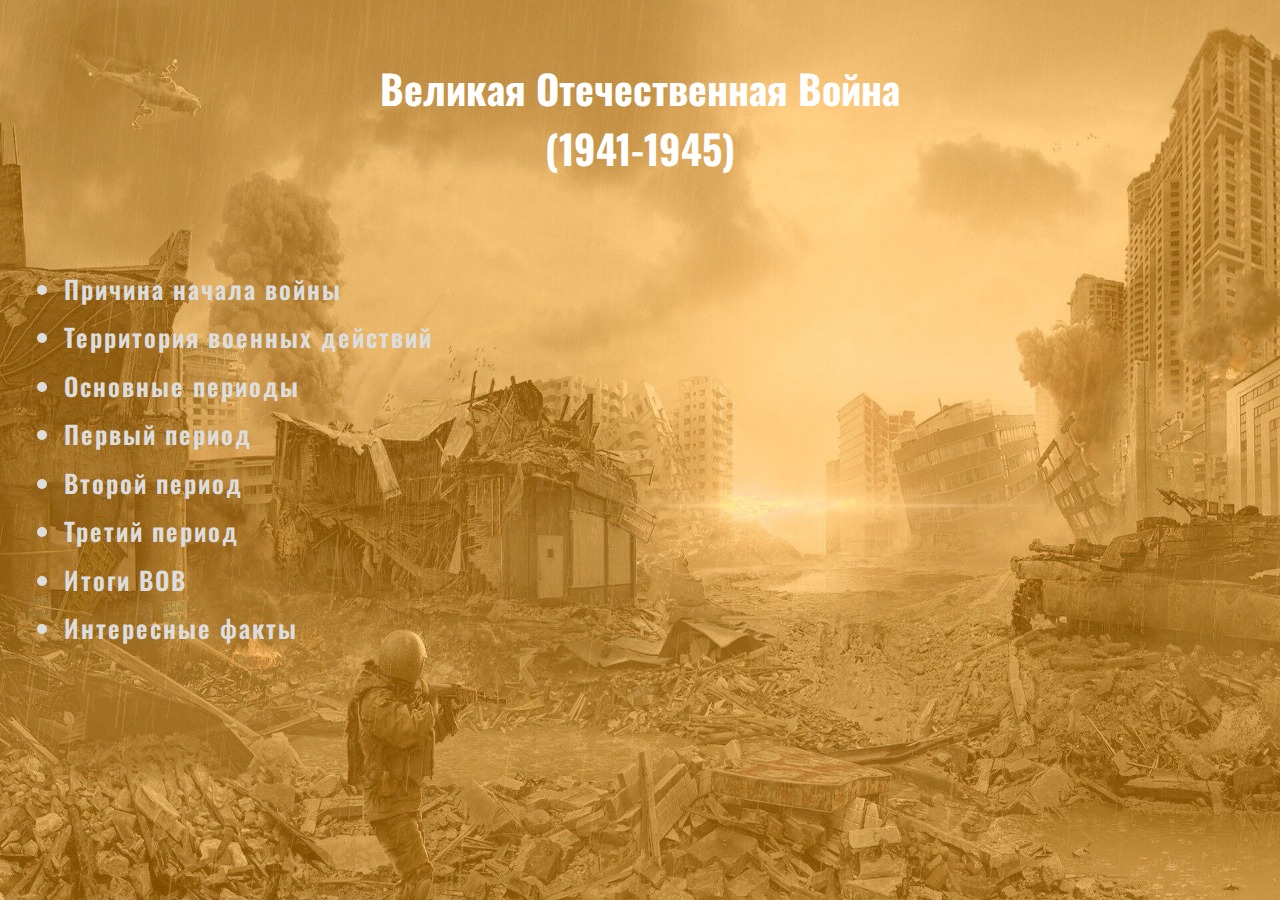
<file: WOW/html/index.html>
<!DOCTYPE html>
<html lang="ru">
<head>
    <meta charset="UTF-8">
    <meta name="viewport" content="width=device-width, initial-scale=1.0">
    <link href="https://fonts.googleapis.com/css2?family=Oswald:wght@300;400;500;700&display=swap" rel="stylesheet">
    <link rel="stylesheet" href="../css/style.css">
    <title>Document</title>
</head>
<body>
    <div class="container">
        <div class="head">
            <h1 class="headline">Великая Отечественная Война</h1>
            <h2 class="headline">(1941-1945)</h2>
        </div>
        <div class="nav">
            <ul>
               <a href="reasons.html">
                   <li>Причина начала войны</li>
               </a>
               <a href="territory.html">
                   <li>Территория военных действий</li>
               </a>
               <a href="periods.html">
                   <li>Основные периоды</li>
               </a>
               <a href="first.html">
                   <li>Первый период</li>
               </a>
               <a href="second.html">
                   <li>Второй период</li>
               </a>
               <a href="third.html">
                   <li>Третий период</li>
               </a>
               <a href="result.html">
                   <li>Итоги ВОВ</li>
               </a>
               <a href="facts.html">
                <li>Интересные факты</li>
                </a>
            </ul>
        </div>
    </div>
</body>
</html>
</file>
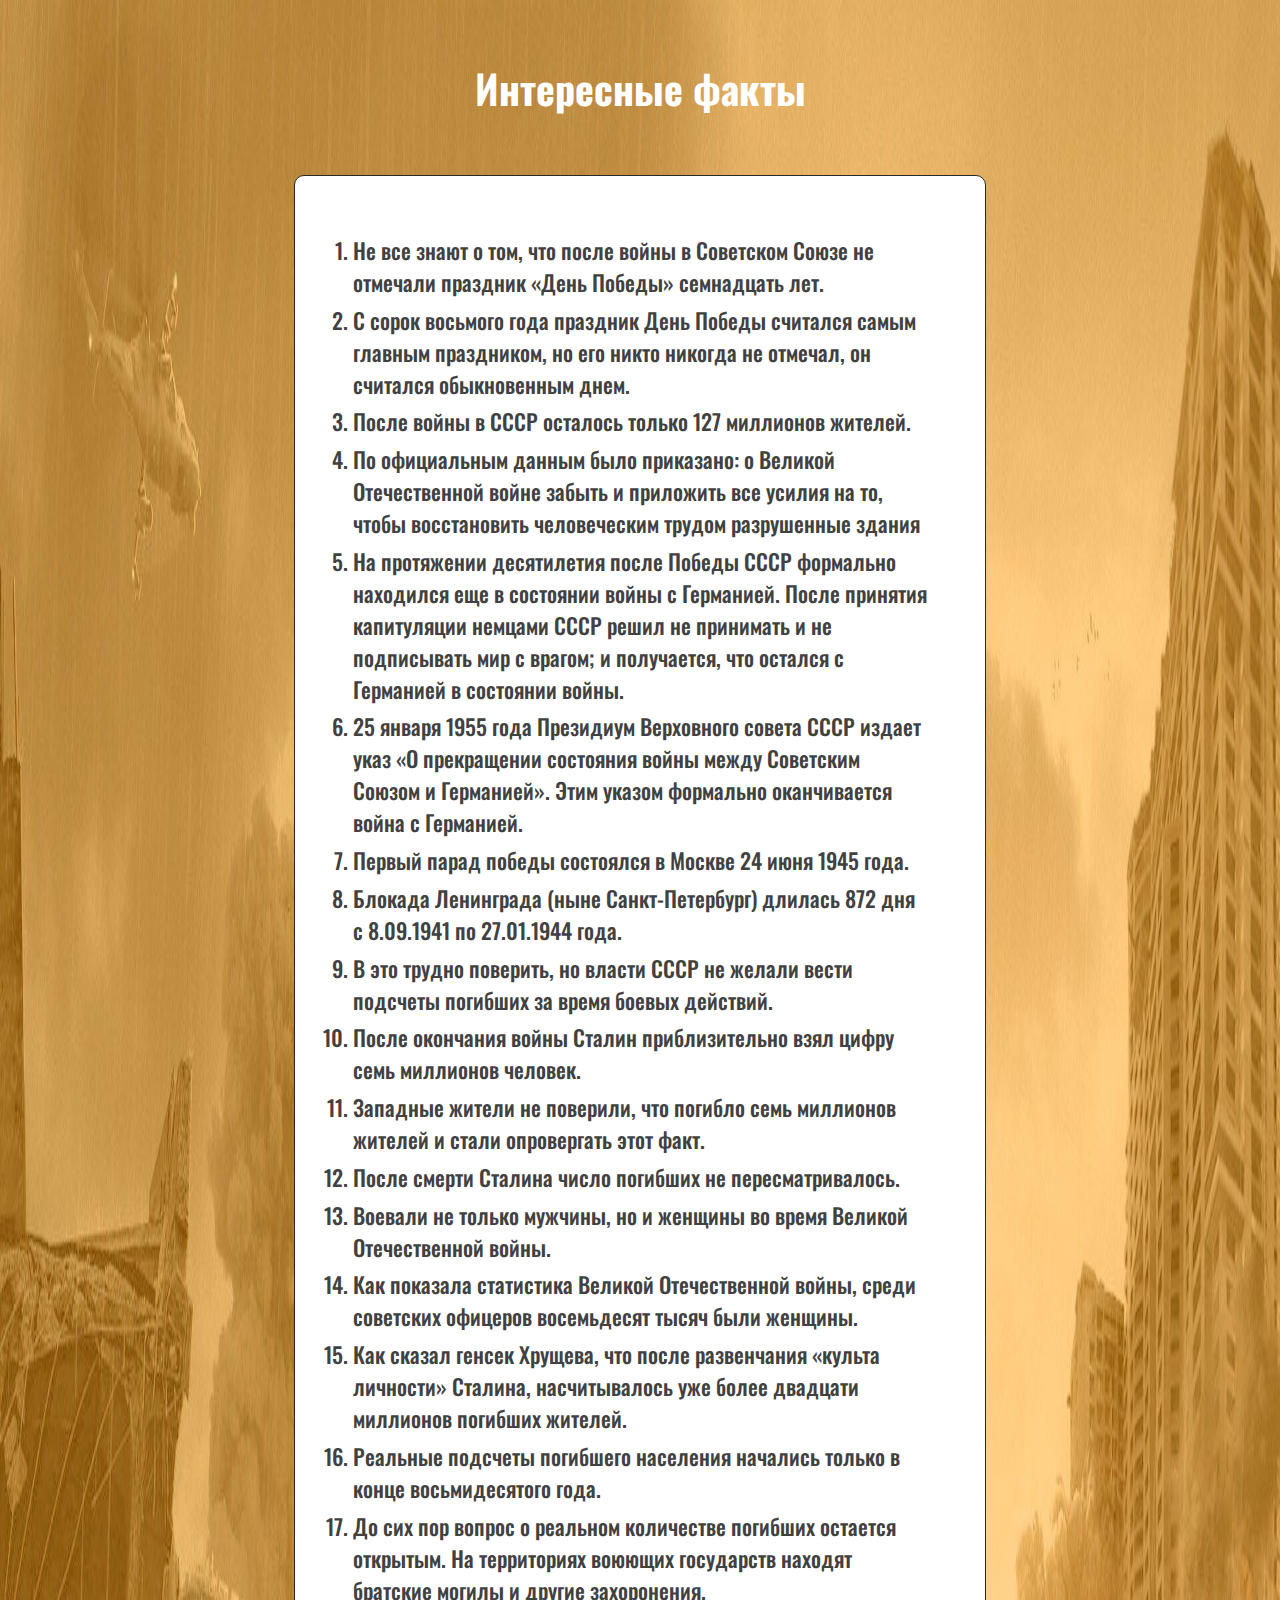
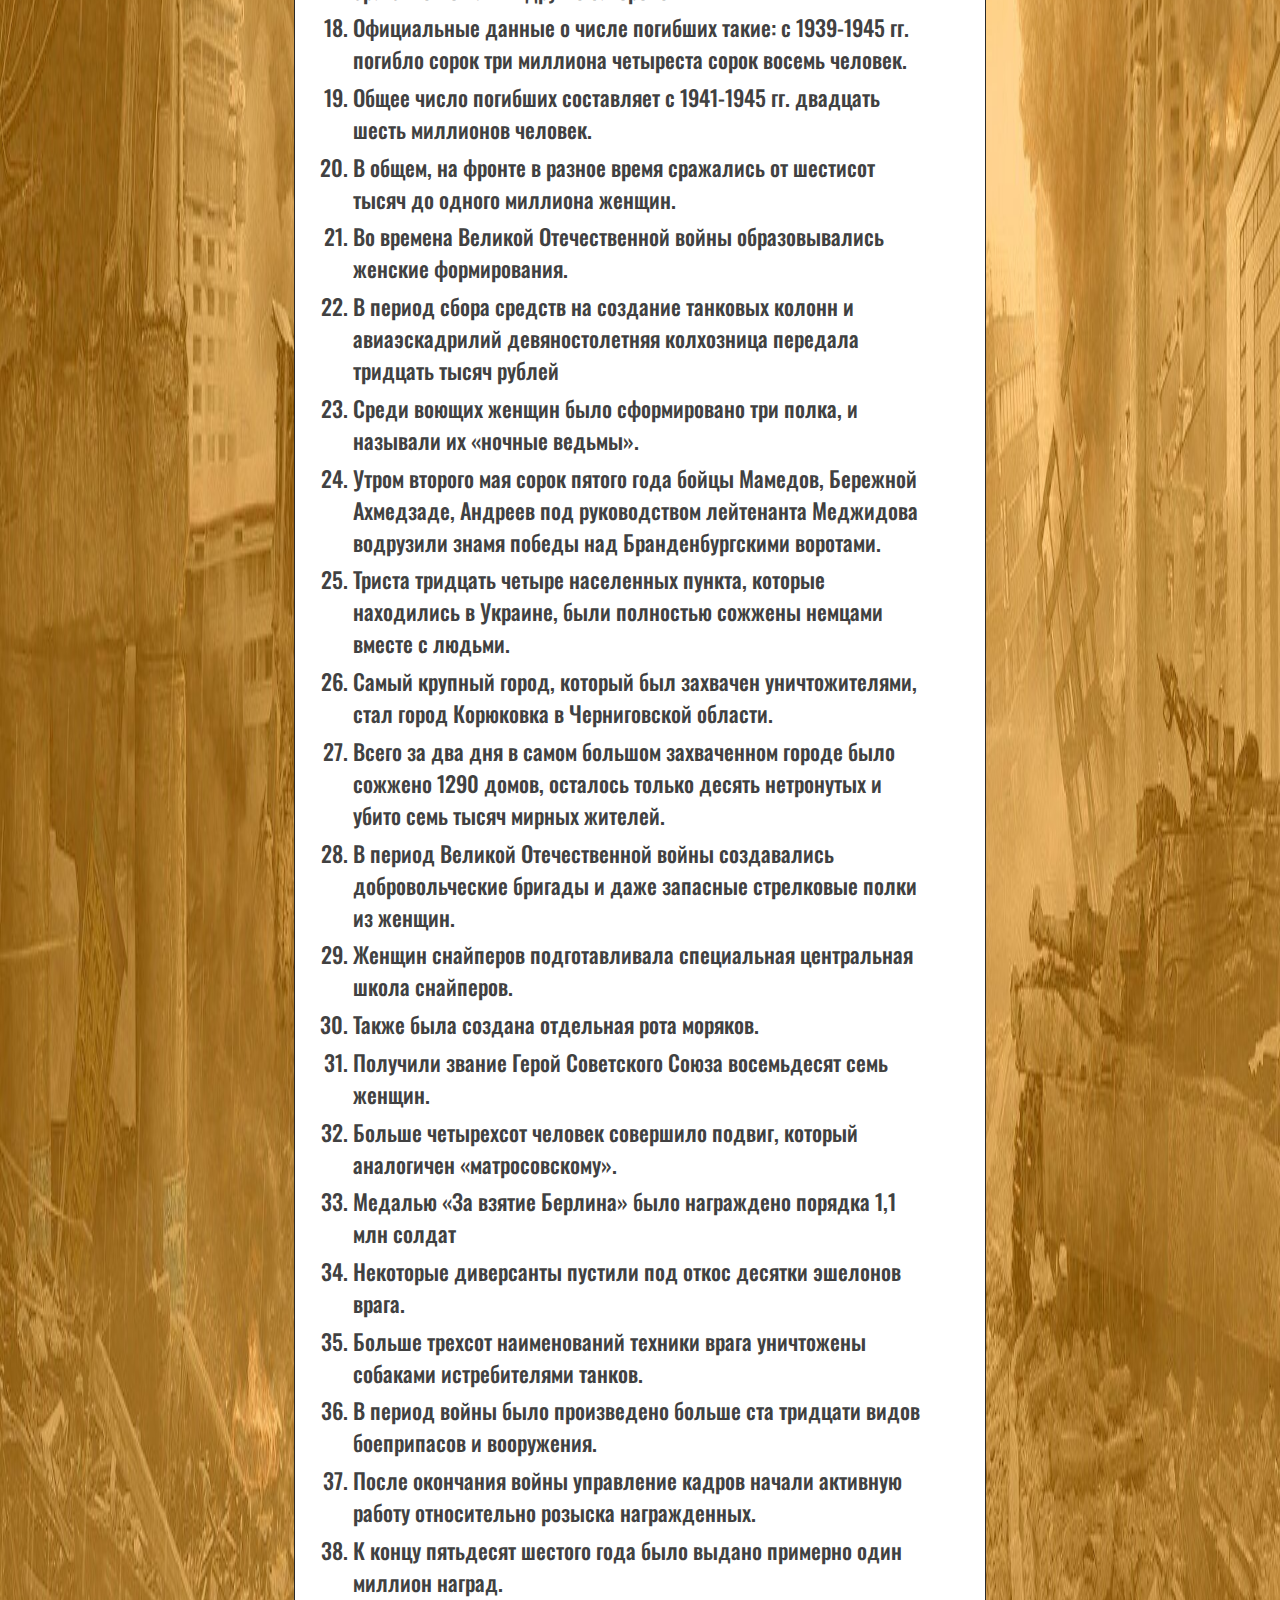
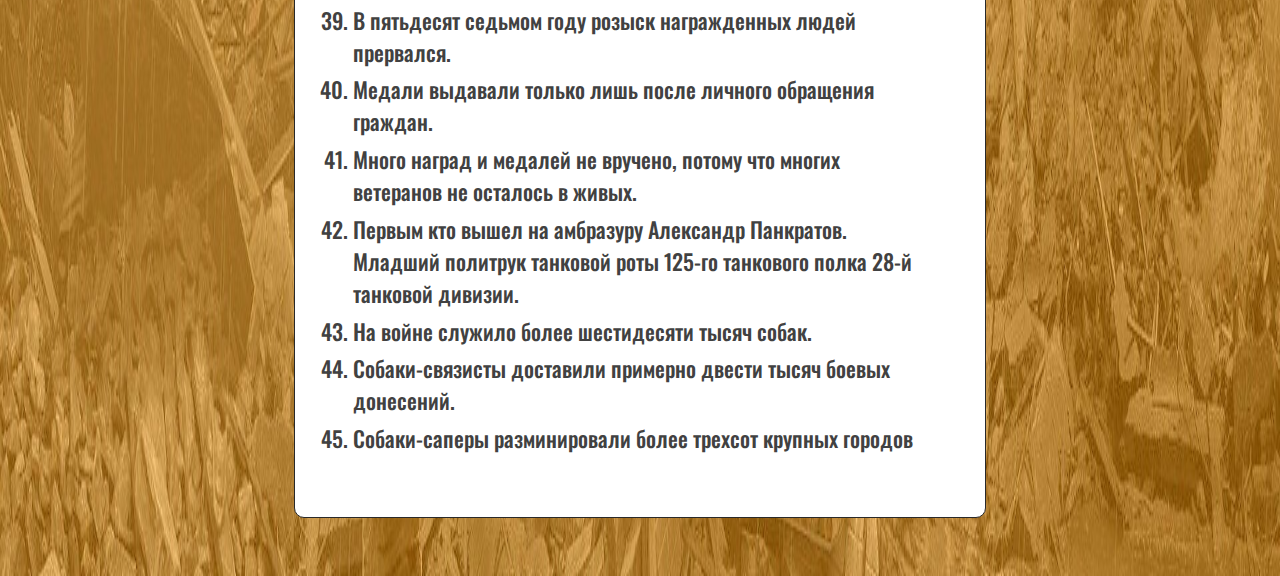
<file: WOW/html/facts.html>
<!DOCTYPE html>
<html lang="en">
<head>
    <meta charset="UTF-8">
    <meta http-equiv="X-UA-Compatible" content="IE=edge">
    <meta name="viewport" content="width=device-width, initial-scale=1.0">
    <link href="https://fonts.googleapis.com/css2?family=Oswald:wght@300;400;500;700&display=swap" rel="stylesheet">
    <link rel="stylesheet" href="../css/first.css">
    <title>Document</title>
</head>
<body>
    <div class="container">
        <h1>Интересные факты</h1>
        <div class="text">
            <ol>
                <li><p>	Не все знают о том, что после войны в Советском Союзе не отмечали праздник «День Победы» семнадцать лет.</p></li>
                <li><p>	С сорок восьмого года праздник День Победы считался самым главным праздником, но его никто никогда не отмечал, он считался обыкновенным днем.</p></li>
                <li><p>После войны в СССР осталось только 127 миллионов жителей.</p></li>
                <li><p>По официальным данным было приказано: о Великой Отечественной войне забыть и приложить все усилия на то, чтобы восстановить человеческим трудом разрушенные здания</p></li>
                <li><p>На протяжении десятилетия после Победы СССР формально находился еще в состоянии войны с Германией. После принятия капитуляции немцами СССР решил не принимать и не подписывать мир с врагом; и получается, что остался с Германией в состоянии войны.</p></li>
                <li><p>25 января 1955 года Президиум Верховного совета СССР издает указ «О прекращении состояния войны между Советским Союзом и Германией». Этим указом формально оканчивается война с Германией.</p></li>
                <li><p>Первый парад победы состоялся в Москве 24 июня 1945 года.</p></li>
                <li><p>Блокада Ленинграда (ныне Санкт-Петербург) длилась 872 дня с 8.09.1941 по 27.01.1944 года.</p></li>
                <li><p>В это трудно поверить, но власти СССР не желали вести подсчеты погибших за время боевых действий.</p></li>
                <li><p>После окончания войны Сталин приблизительно взял цифру семь миллионов человек.</p></li>
                <li><p>Западные жители не поверили, что погибло семь миллионов жителей и стали опровергать этот факт.</p></li>
                <li><p>После смерти Сталина число погибших не пересматривалось.</p></li>
                <li><p>Воевали не только мужчины, но и женщины во время Великой Отечественной войны.</p></li>
                <li><p>Как показала статистика Великой Отечественной войны, среди советских офицеров восемьдесят тысяч были женщины.</p></li>
                <li><p>Как сказал генсек Хрущева, что после развенчания «культа личности» Сталина, насчитывалось уже более двадцати миллионов погибших жителей.</p></li>
                <li><p>Реальные подсчеты погибшего населения начались только в конце восьмидесятого года.</p></li>
                <li><p>До сих пор вопрос о реальном количестве погибших остается открытым. На территориях воюющих государств находят братские могилы и другие захоронения.</p></li>
                <li><p>Официальные данные о числе погибших такие: с 1939-1945 гг. погибло сорок три миллиона четыреста сорок восемь человек.</p></li>
                <li><p>Общее число погибших составляет с 1941-1945 гг. двадцать шесть миллионов человек. </p></li>
                <li><p>В общем, на фронте в разное время сражались от шестисот тысяч до одного миллиона женщин.</p></li>
                <li><p>Во времена Великой Отечественной войны образовывались женские формирования.</p></li>
                <li><p>В период сбора средств на создание танковых колонн и авиаэскадрилий девяностолетняя колхозница передала тридцать тысяч рублей</p></li>
                <li><p>Среди воющих женщин было сформировано три полка, и называли их «ночные ведьмы».</p></li>
                <li><p>Утром второго мая сорок пятого года бойцы Мамедов, Бережной Ахмедзаде, Андреев под руководством лейтенанта Меджидова водрузили знамя победы над Бранденбургскими воротами.</p></li>
                <li><p>Триста тридцать четыре населенных пункта, которые находились в Украине, были полностью сожжены немцами вместе с людьми.</p></li>
                <li><p>Самый крупный город, который был захвачен уничтожителями, стал город Корюковка в Черниговской области.</p></li>
                <li><p>Всего за два дня в самом большом захваченном городе было сожжено 1290 домов, осталось только десять нетронутых и убито семь тысяч мирных жителей.</p></li>
                <li><p>В период Великой Отечественной войны создавались добровольческие бригады и даже запасные стрелковые полки из женщин.</p></li>
                <li><p>Женщин снайперов подготавливала специальная центральная школа снайперов.</p></li>
                <li><p>Также была создана отдельная рота моряков.</p></li>
                <li><p>Получили звание Герой Советского Союза восемьдесят семь женщин.</p></li>
                <li><p>Больше четырехсот человек совершило подвиг, который аналогичен «матросовскому».</p></li>
                <li><p>Медалью «За взятие Берлина» было награждено порядка 1,1 млн солдат</p></li>
                <li><p>Некоторые диверсанты пустили под откос десятки эшелонов врага.</p></li>
                <li><p>Больше трехсот наименований техники врага уничтожены собаками истребителями танков.</p></li>
                <li><p>В период войны было произведено больше ста тридцати видов боеприпасов и вооружения.</p></li>
                <li><p>После окончания войны управление кадров начали активную работу относительно розыска награжденных.</p></li>
                <li><p>К концу пятьдесят шестого года было выдано примерно один миллион наград.</p></li>
                <li><p>В пятьдесят седьмом году розыск награжденных людей прервался.</p></li>
                <li><p>Медали выдавали только лишь после личного обращения граждан.</p></li>
                <li><p>Много наград и медалей не вручено, потому что многих ветеранов не осталось в живых.</p></li>
                <li><p>Первым кто вышел на амбразуру Александр Панкратов. Младший политрук танковой роты 125-го танкового полка 28-й танковой дивизии.</p></li>
                <li><p>На войне служило более шестидесяти тысяч собак.</p></li>
                <li><p>Собаки-связисты доставили примерно двести тысяч боевых донесений.</p></li>
                <li><p>Собаки-саперы разминировали более трехсот крупных городов</p></li>
                
            </ol>
        </div>
    </div>
</body>
</html>
</file>
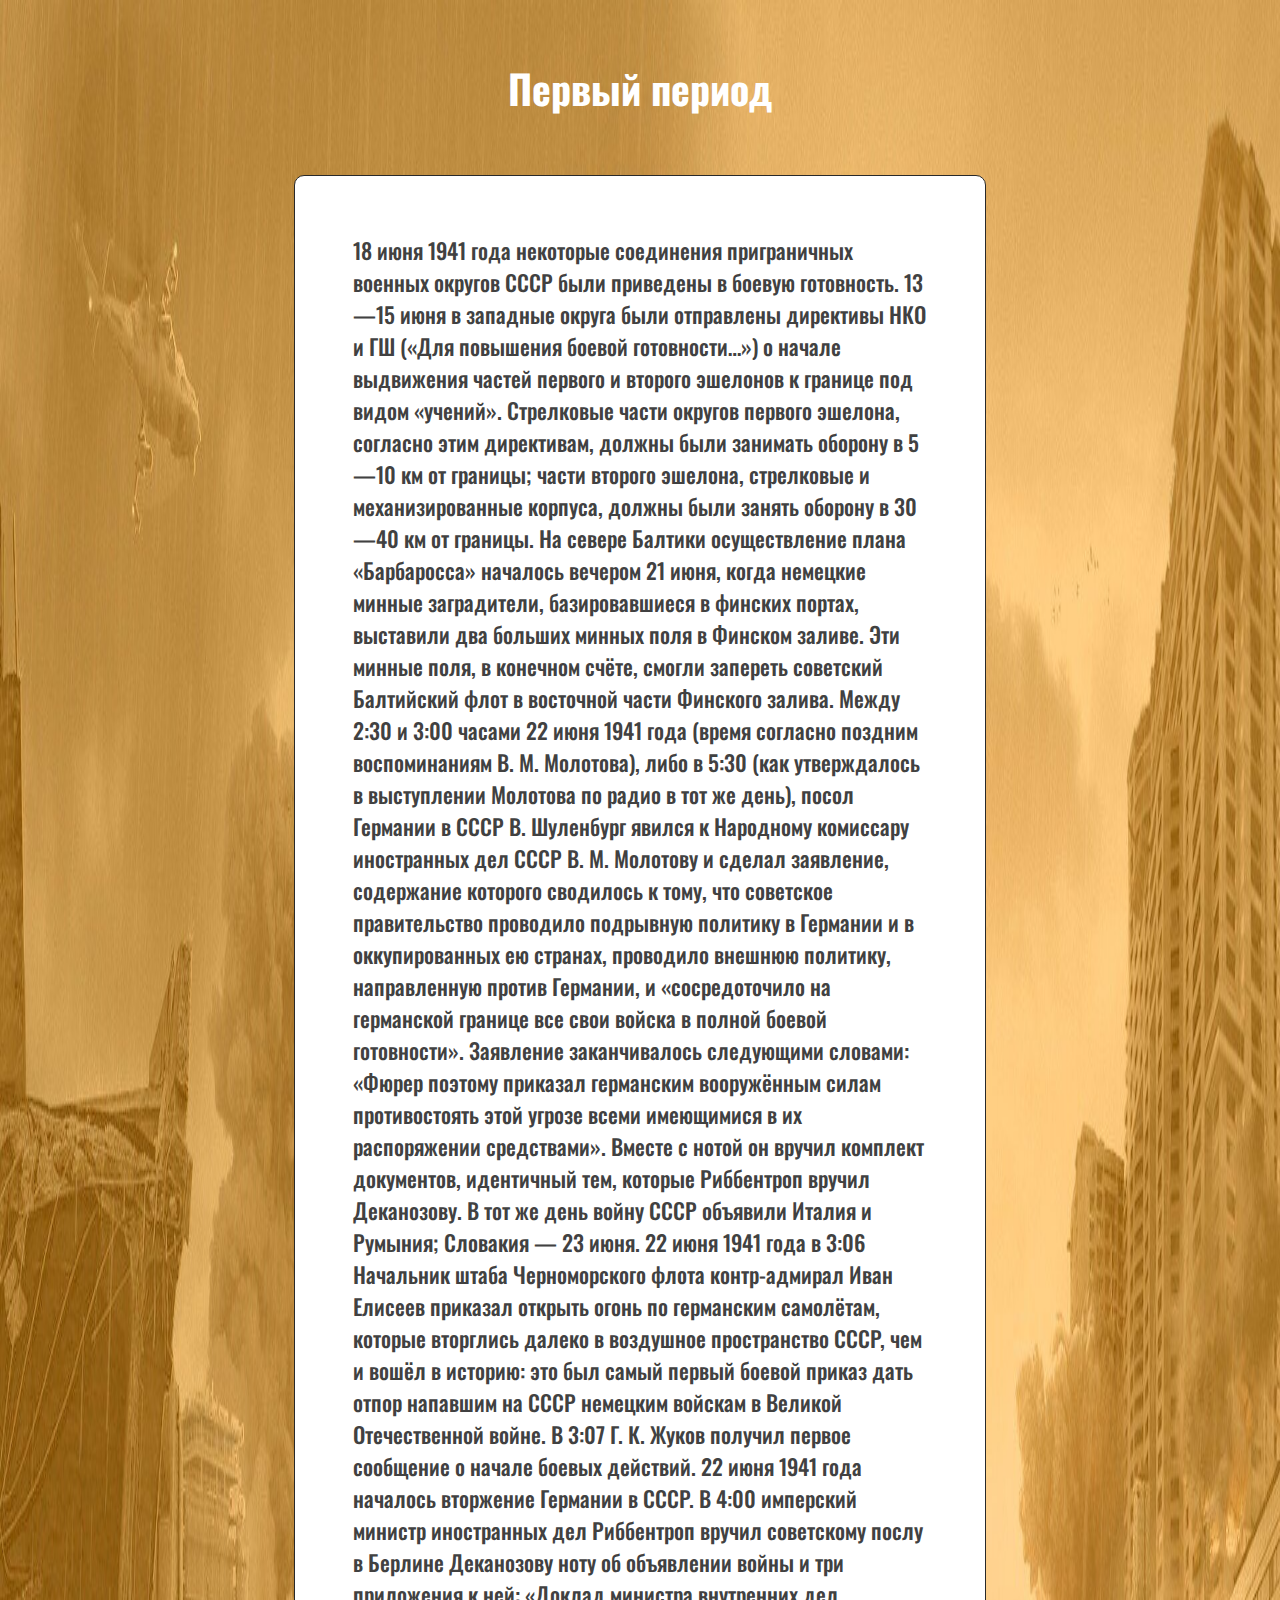
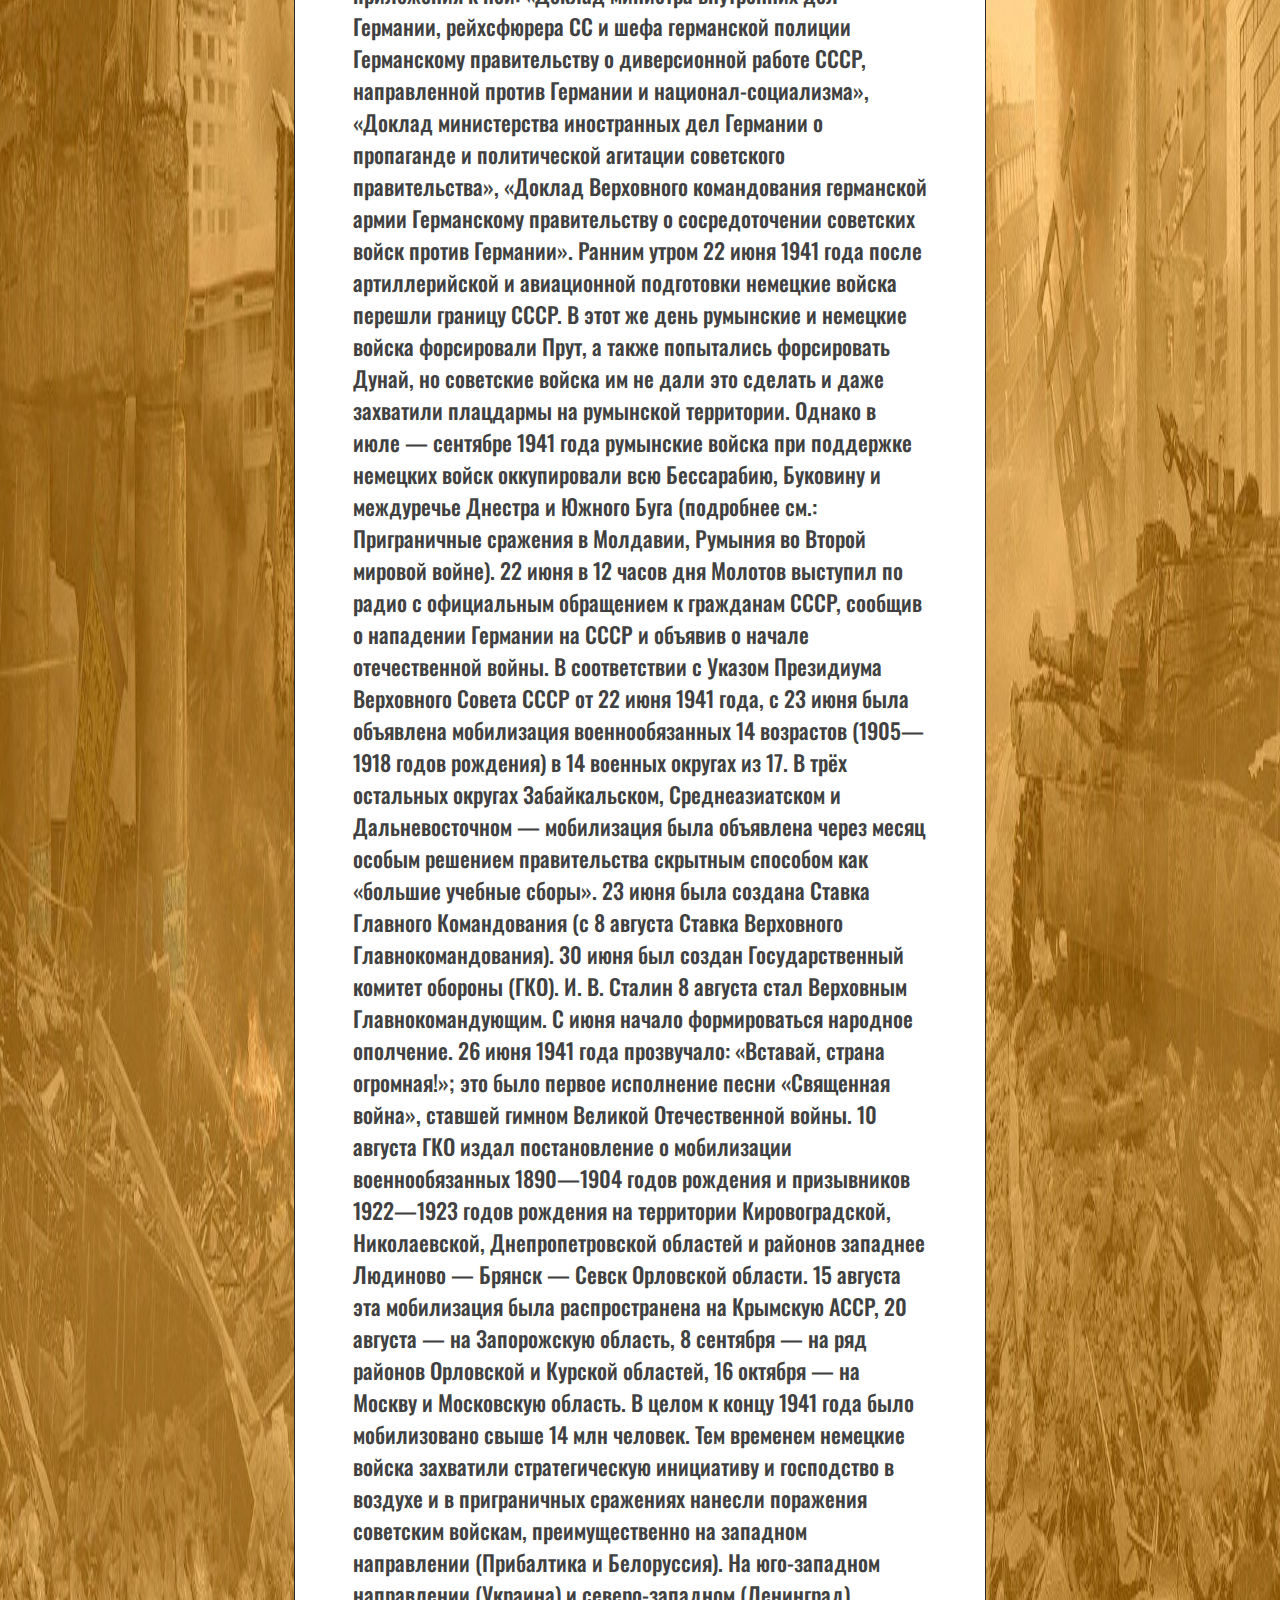
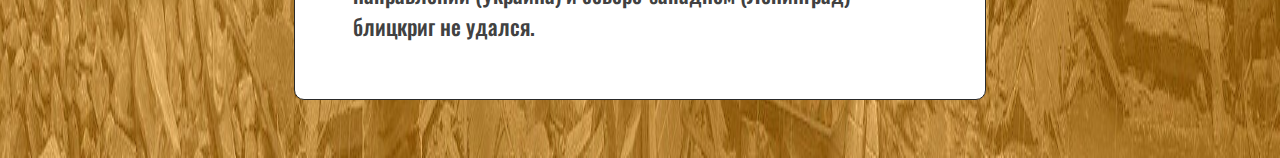
<file: WOW/html/first.html>
<!DOCTYPE html>
<html lang="en">
<head>
    <meta charset="UTF-8">
    <meta http-equiv="X-UA-Compatible" content="IE=edge">
    <meta name="viewport" content="width=device-width, initial-scale=1.0">
    <link href="https://fonts.googleapis.com/css2?family=Oswald:wght@300;400;500;700&display=swap" rel="stylesheet">
    <link rel="stylesheet" href="../css/first.css">
    <title>Document</title>
</head>
<body>
    <div class="container">
        <h1>Первый период</h1>
            <div class="text">
                <p>18 июня 1941 года некоторые соединения приграничных военных округов СССР были приведены в боевую готовность. 13—15 июня в западные округа были отправлены директивы НКО и ГШ («Для повышения боевой готовности…») о начале выдвижения частей первого и второго эшелонов к границе под видом «учений». Стрелковые части округов первого эшелона, согласно этим директивам, должны были занимать оборону в 5—10 км от границы; части второго эшелона, стрелковые и механизированные корпуса, должны были занять оборону в 30—40 км от границы.
                На севере Балтики осуществление плана «Барбаросса» началось вечером 21 июня, когда немецкие минные заградители, базировавшиеся в финских портах, выставили два больших минных поля в Финском заливе. Эти минные поля, в конечном счёте, смогли запереть советский Балтийский флот в восточной части Финского залива.
                Между 2:30 и 3:00 часами 22 июня 1941 года (время согласно поздним воспоминаниям В. М. Молотова), либо в 5:30 (как утверждалось в выступлении Молотова по радио в тот же день), посол Германии в СССР В. Шуленбург явился к Народному комиссару иностранных дел СССР В. М. Молотову и сделал заявление, содержание которого сводилось к тому, что советское правительство проводило подрывную политику в Германии и в оккупированных ею странах, проводило внешнюю политику, направленную против Германии, и «сосредоточило на германской границе все свои войска в полной боевой готовности». Заявление заканчивалось следующими словами: «Фюрер поэтому приказал германским вооружённым силам противостоять этой угрозе всеми имеющимися в их распоряжении средствами». Вместе с нотой он вручил комплект документов, идентичный тем, которые Риббентроп вручил Деканозову. В тот же день войну СССР объявили Италия и Румыния; Словакия — 23 июня.
                22 июня 1941 года в 3:06 Начальник штаба Черноморского флота контр-адмирал Иван Елисеев приказал открыть огонь по германским самолётам, которые вторглись далеко в воздушное пространство СССР, чем и вошёл в историю: это был самый первый боевой приказ дать отпор напавшим на СССР немецким войскам в Великой Отечественной войне.
                В 3:07 Г. К. Жуков получил первое сообщение о начале боевых действий.
                22 июня 1941 года началось вторжение Германии в СССР. В 4:00 имперский министр иностранных дел Риббентроп вручил советскому послу в Берлине Деканозову ноту об объявлении войны и три приложения к ней: «Доклад министра внутренних дел Германии, рейхсфюрера СС и шефа германской полиции Германскому правительству о диверсионной работе СССР, направленной против Германии и национал-социализма», «Доклад министерства иностранных дел Германии о пропаганде и политической агитации советского правительства», «Доклад Верховного командования германской армии Германскому правительству о сосредоточении советских войск против Германии». Ранним утром 22 июня 1941 года после артиллерийской и авиационной подготовки немецкие войска перешли границу СССР.
                В этот же день румынские и немецкие войска форсировали Прут, а также попытались форсировать Дунай, но советские войска им не дали это сделать и даже захватили плацдармы на румынской территории. Однако в июле — сентябре 1941 года румынские войска при поддержке немецких войск оккупировали всю Бессарабию, Буковину и междуречье Днестра и Южного Буга (подробнее см.: Приграничные сражения в Молдавии, Румыния во Второй мировой войне).
                22 июня в 12 часов дня Молотов выступил по радио с официальным обращением к гражданам СССР, сообщив о нападении Германии на СССР и объявив о начале отечественной войны.
                В соответствии с Указом Президиума Верховного Совета СССР от 22 июня 1941 года, с 23 июня была объявлена мобилизация военнообязанных 14 возрастов (1905—1918 годов рождения) в 14 военных округах из 17. В трёх остальных            округах  Забайкальском, Среднеазиатском и Дальневосточном — мобилизация была объявлена через месяц особым решением правительства скрытным способом как «большие учебные сборы».
                23 июня была создана Ставка Главного Командования (с 8 августа Ставка Верховного Главнокомандования). 30 июня был создан Государственный комитет обороны (ГКО). И. В. Сталин 8 августа стал Верховным Главнокомандующим. С июня начало формироваться народное ополчение. 26 июня 1941 года прозвучало: «Вставай, страна огромная!»; это было первое исполнение песни «Священная война», ставшей гимном Великой Отечественной войны.
                10 августа ГКО издал постановление о мобилизации военнообязанных 1890—1904 годов рождения и призывников 1922—1923 годов рождения на территории Кировоградской, Николаевской, Днепропетровской областей и районов западнее Людиново — Брянск — Севск Орловской области. 15 августа эта мобилизация была распространена на Крымскую АССР, 20 августа — на Запорожскую область, 8 сентября — на ряд районов Орловской и Курской областей, 16 октября — на Москву и Московскую область. В целом к концу 1941 года было мобилизовано свыше 14 млн человек.
                Тем временем немецкие войска захватили стратегическую инициативу и господство в воздухе и в приграничных сражениях нанесли поражения советским войскам, преимущественно на западном направлении (Прибалтика и Белоруссия). На юго-западном направлении (Украина) и северо-западном (Ленинград) блицкриг не удался.
                </p>
            
            </div>
    </div>
</body>
</html>
</file>
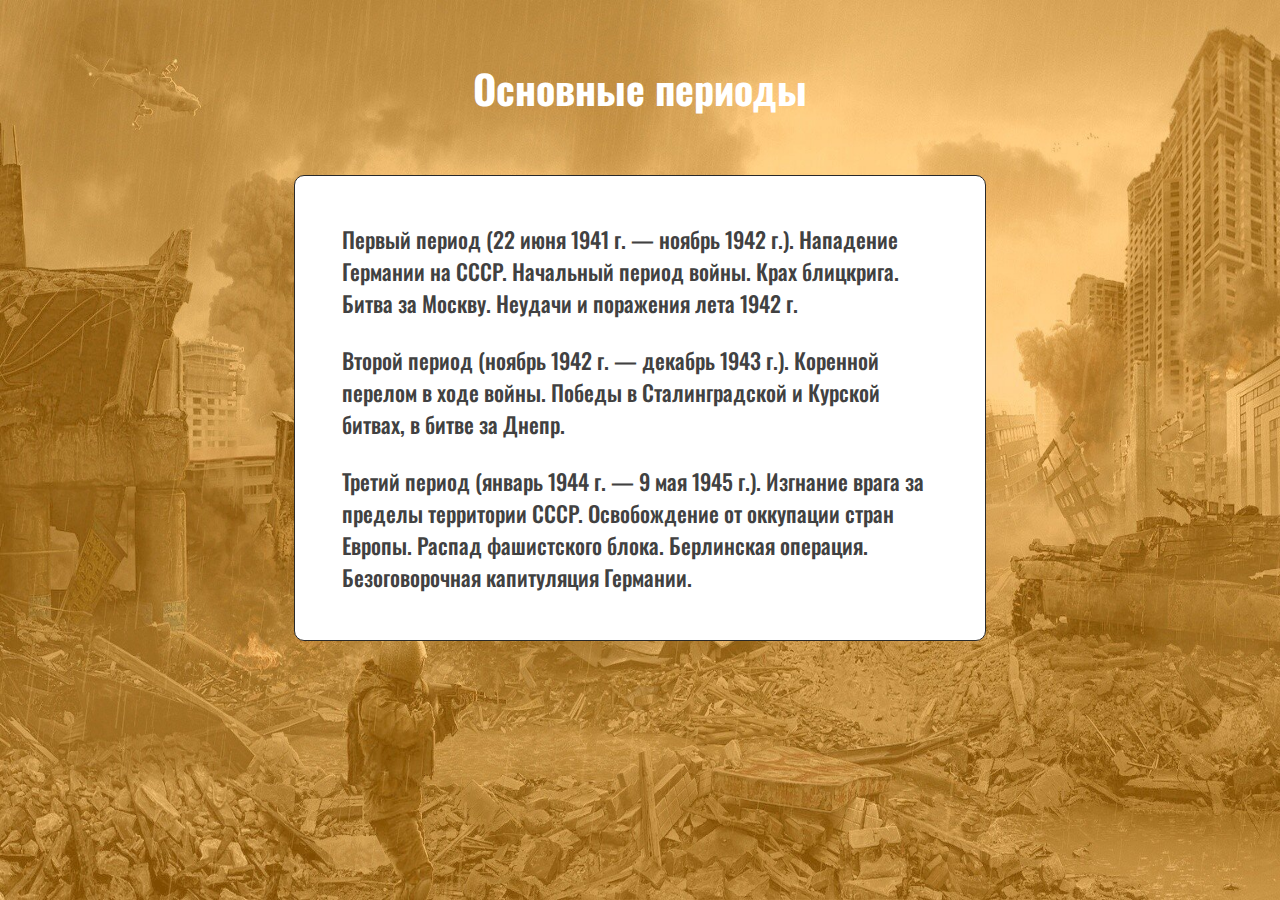
<file: WOW/html/periods.html>
<!DOCTYPE html>
<html lang="en">
<head>
    <meta charset="UTF-8">
    <meta http-equiv="X-UA-Compatible" content="IE=edge">
    <meta name="viewport" content="width=device-width, initial-scale=1.0">
    <link href="https://fonts.googleapis.com/css2?family=Oswald:wght@300;400;500;700&display=swap" rel="stylesheet">
    <link rel="stylesheet" href="../css/periods.css">
    <title>Document</title>
</head>
<body>
    <div class="container">
        <h1>Основные периоды</h1>
        <div class="flex-wrapper"><div class="text">
            <p>Первый период (22 июня 1941 г. — ноябрь 1942 г.). Нападение Германии на СССР. Начальный период войны. Крах блицкрига. Битва за Москву. Неудачи и поражения лета 1942 г.</p>
            <p>Второй период (ноябрь 1942 г. — декабрь 1943 г.). Коренной перелом в ходе войны. Победы в Сталинградской и Курской битвах, в битве за Днепр.</p>
            <p>Третий период (январь 1944 г. — 9 мая 1945 г.). Изгнание врага за пределы территории СССР. Освобождение от оккупации стран Европы. Распад фашистского блока. Берлинская операция. Безоговорочная капитуляция Германии.</p>
        </div>
    </div>
</body>
</html>
</file>
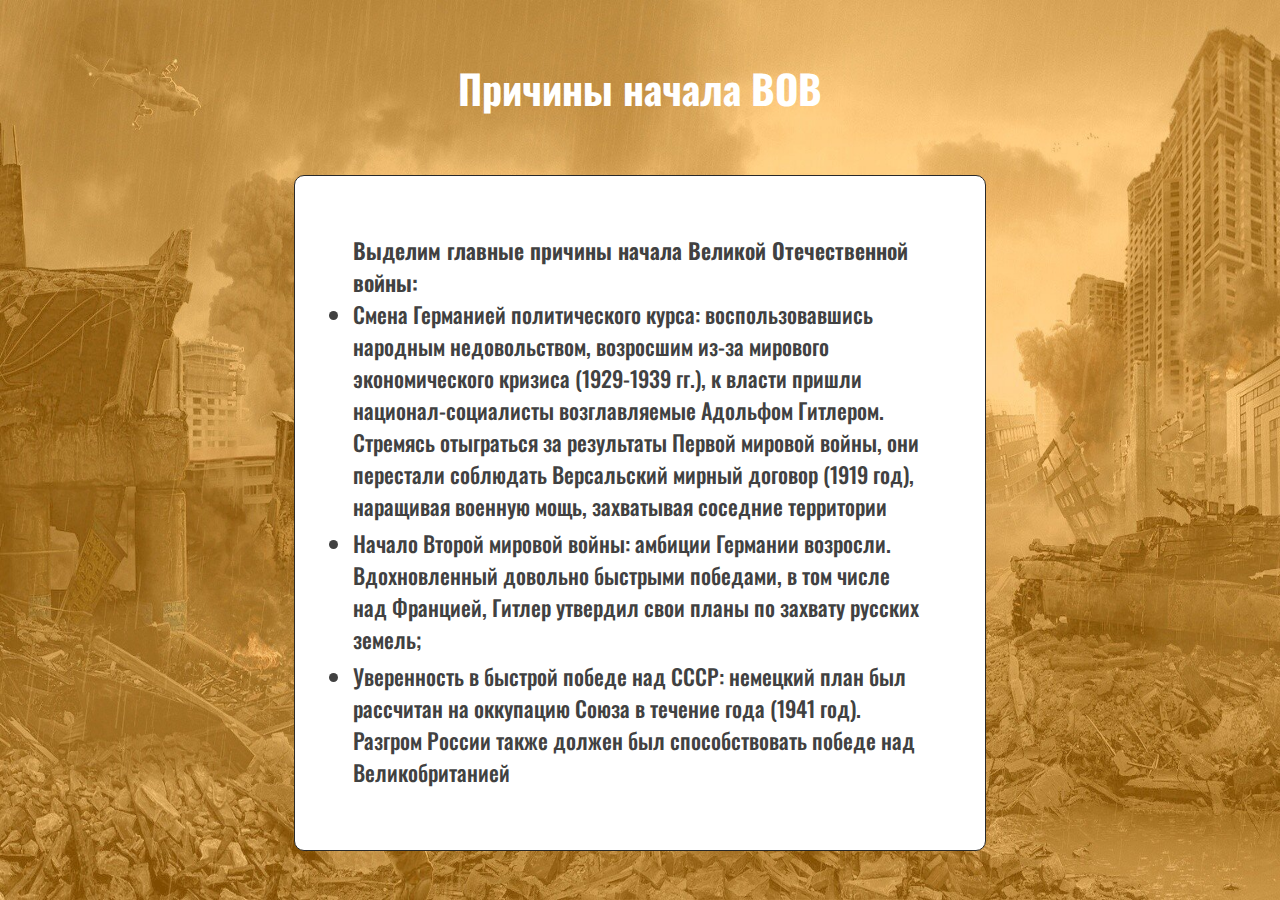
<file: WOW/html/reasons.html>
<!DOCTYPE html>
<html lang="en">
<head>
    <meta charset="UTF-8">
    <meta http-equiv="X-UA-Compatible" content="IE=edge">
    <meta name="viewport" content="width=device-width, initial-scale=1.0">
    <link href="https://fonts.googleapis.com/css2?family=Oswald:wght@300;400;500;700&display=swap" rel="stylesheet">
    <link rel="stylesheet" href="../css/reasons.css">
    <title>Document</title>
</head>
<body>
    <div class="container">
        <h1>Причины начала ВОВ</h1>
        <div class="text">
            <p id="head-text">Выделим главные причины начала Великой Отечественной войны:</p>
            <ul>
                <li><p>	Смена Германией политического курса: воспользовавшись народным недовольством, возросшим из-за мирового экономического кризиса (1929-1939 гг.), к власти пришли национал-социалисты возглавляемые Адольфом Гитлером. Стремясь отыграться за результаты Первой мировой войны, они перестали соблюдать Версальский мирный договор (1919 год), наращивая военную мощь, захватывая соседние территории</p></li>
                <li><p>	Начало Второй мировой войны: амбиции Германии возросли. Вдохновленный довольно быстрыми победами, в том числе над Францией, Гитлер утвердил свои планы по захвату русских земель;</p></li>
                <li><p>Уверенность в быстрой победе над СССР: немецкий план был рассчитан на оккупацию Союза в течение года (1941 год). Разгром России также должен был способствовать победе над Великобританией</p></li>
            </ul>
        </div>
    </div>
</body>
</html>
</file>
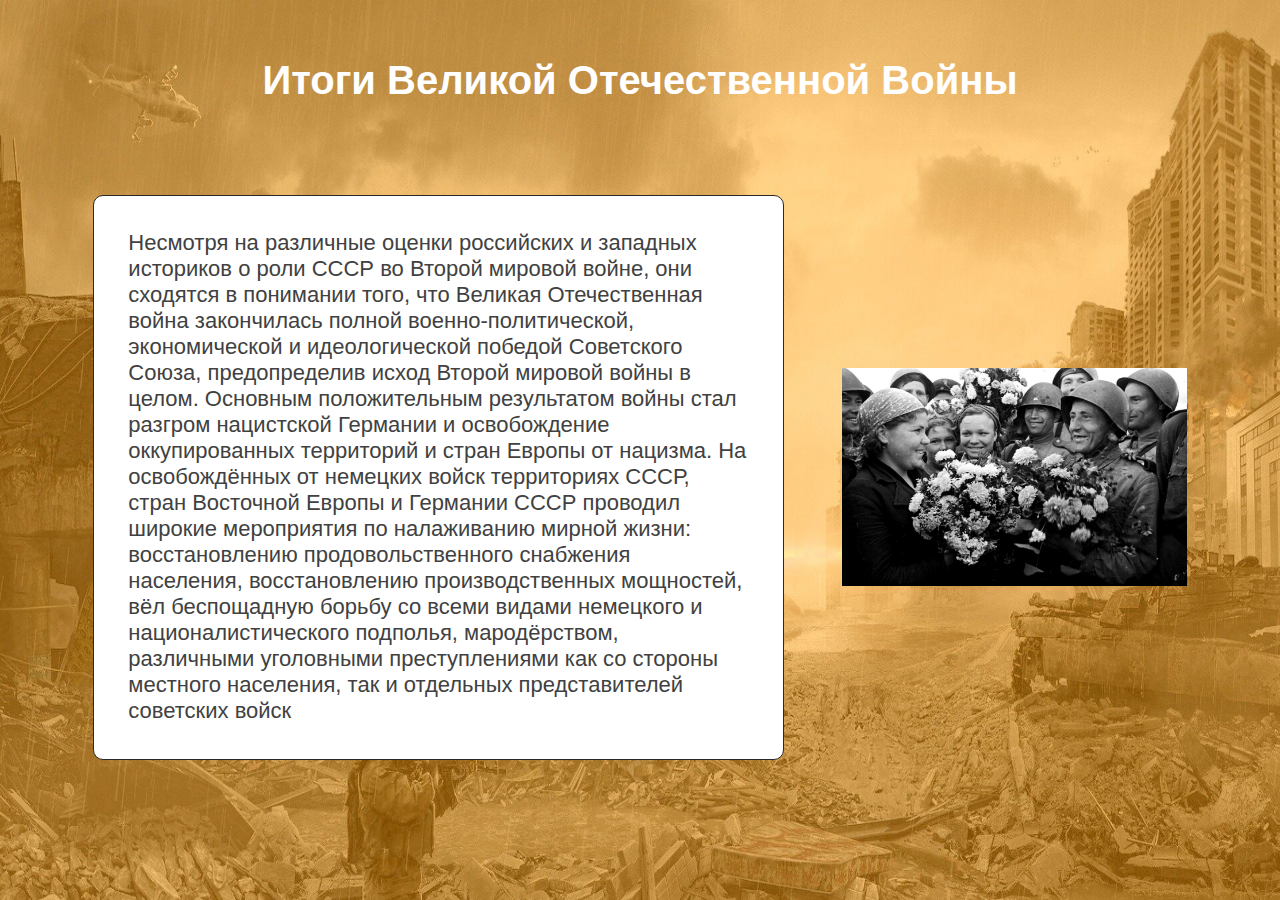
<file: WOW/html/result.html>
<!DOCTYPE html>
<html lang="en">
<head>
    <meta charset="UTF-8">
    <meta http-equiv="X-UA-Compatible" content="IE=edge">
    <meta name="viewport" content="width=device-width, initial-scale=1.0">
    <link rel="stylesheet" href="../css/result.css">
    <title>Document</title>
</head>
<body>
    <div class="container">
        <h1>Итоги Великой Отечественной Войны</h1>
        <div class="flex-wrapper">
            <div class="text">
                <p>Несмотря на различные оценки российских и западных историков о роли СССР во Второй мировой войне, они сходятся в понимании того, что Великая Отечественная война закончилась полной военно-политической, экономической и идеологической победой Советского Союза, предопределив исход Второй мировой войны в целом. Основным положительным результатом войны стал разгром нацистской Германии и освобождение оккупированных территорий и стран Европы от нацизма.
                На освобождённых от немецких войск территориях СССР, стран Восточной Европы и Германии СССР проводил широкие мероприятия по налаживанию мирной жизни: восстановлению продовольственного снабжения населения, восстановлению производственных мощностей, вёл беспощадную борьбу со всеми видами немецкого и националистического подполья, мародёрством, различными уголовными преступлениями как со стороны местного населения, так и отдельных представителей советских войск
                </p>
            
            </div>
            <img src="../img/victory.jpg" alt="Архивные фото">
        </div>
            
    </div>
</body>
</html>
</file>
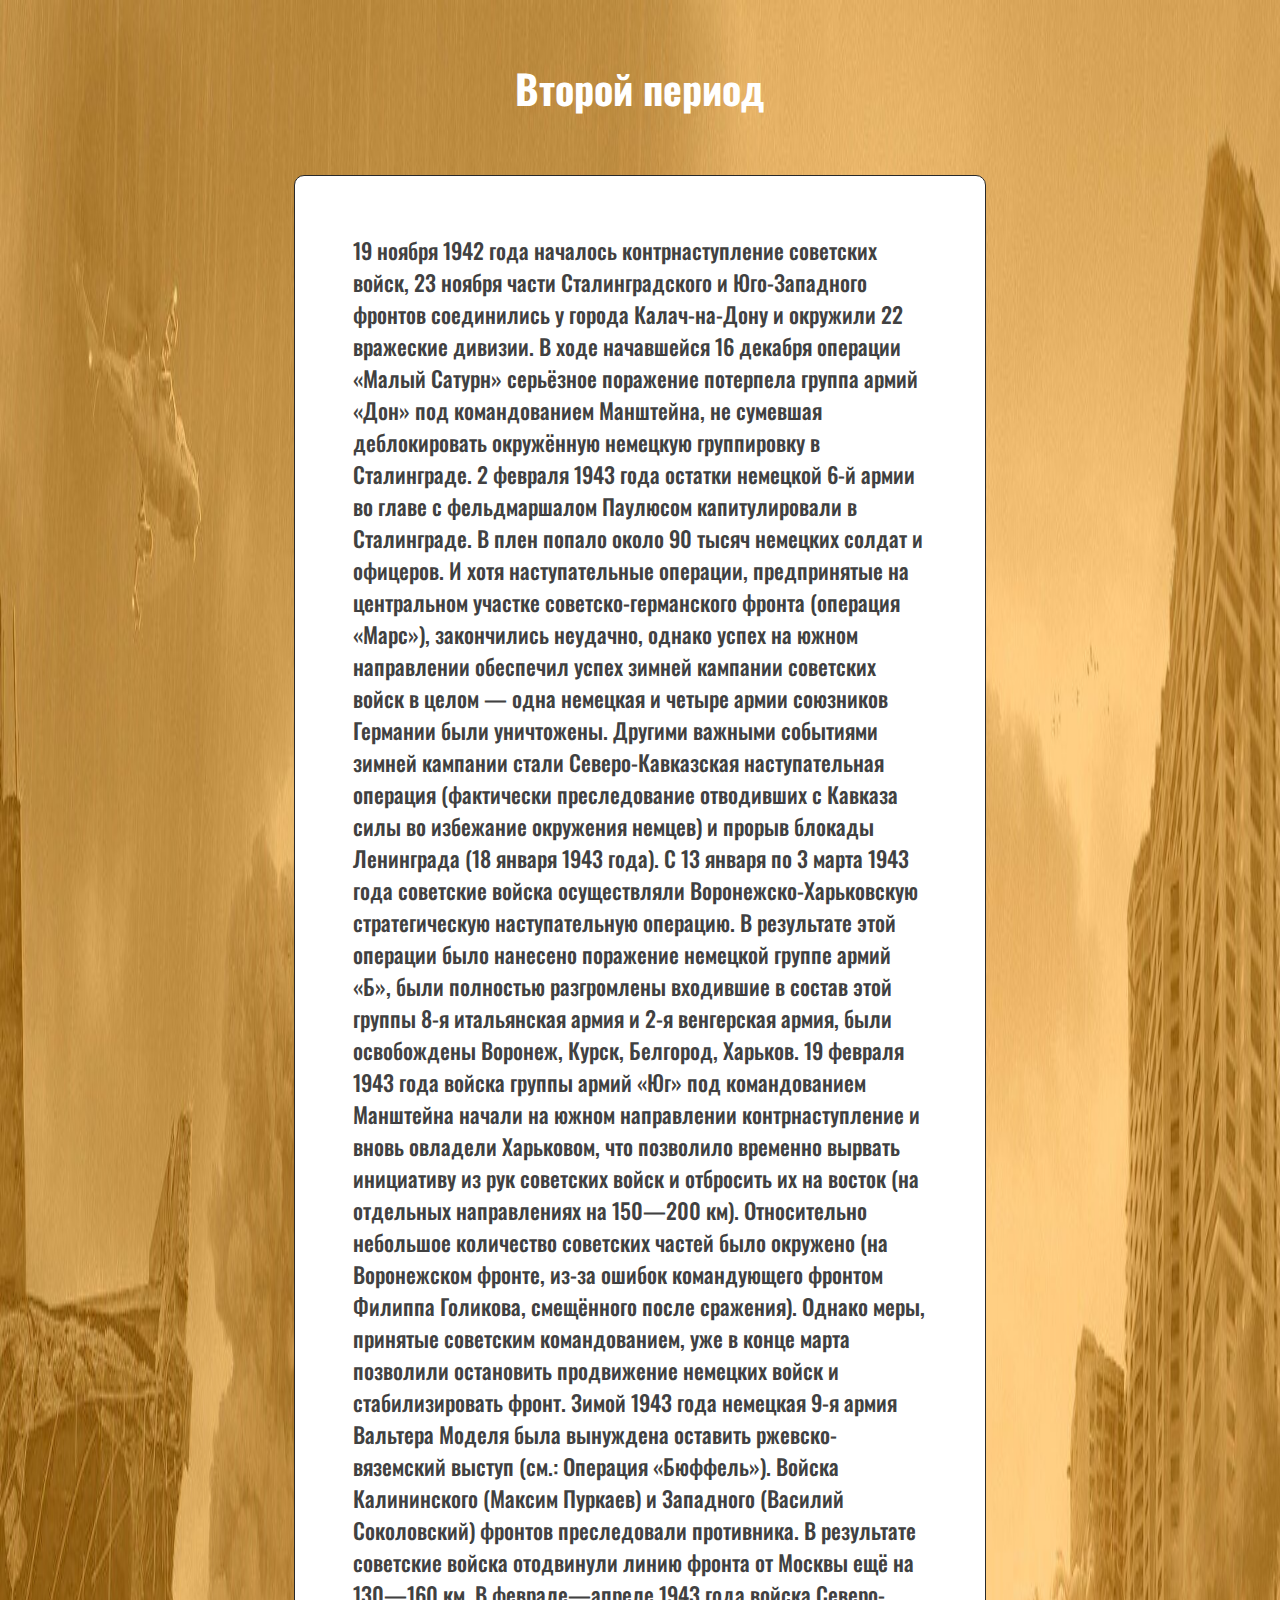
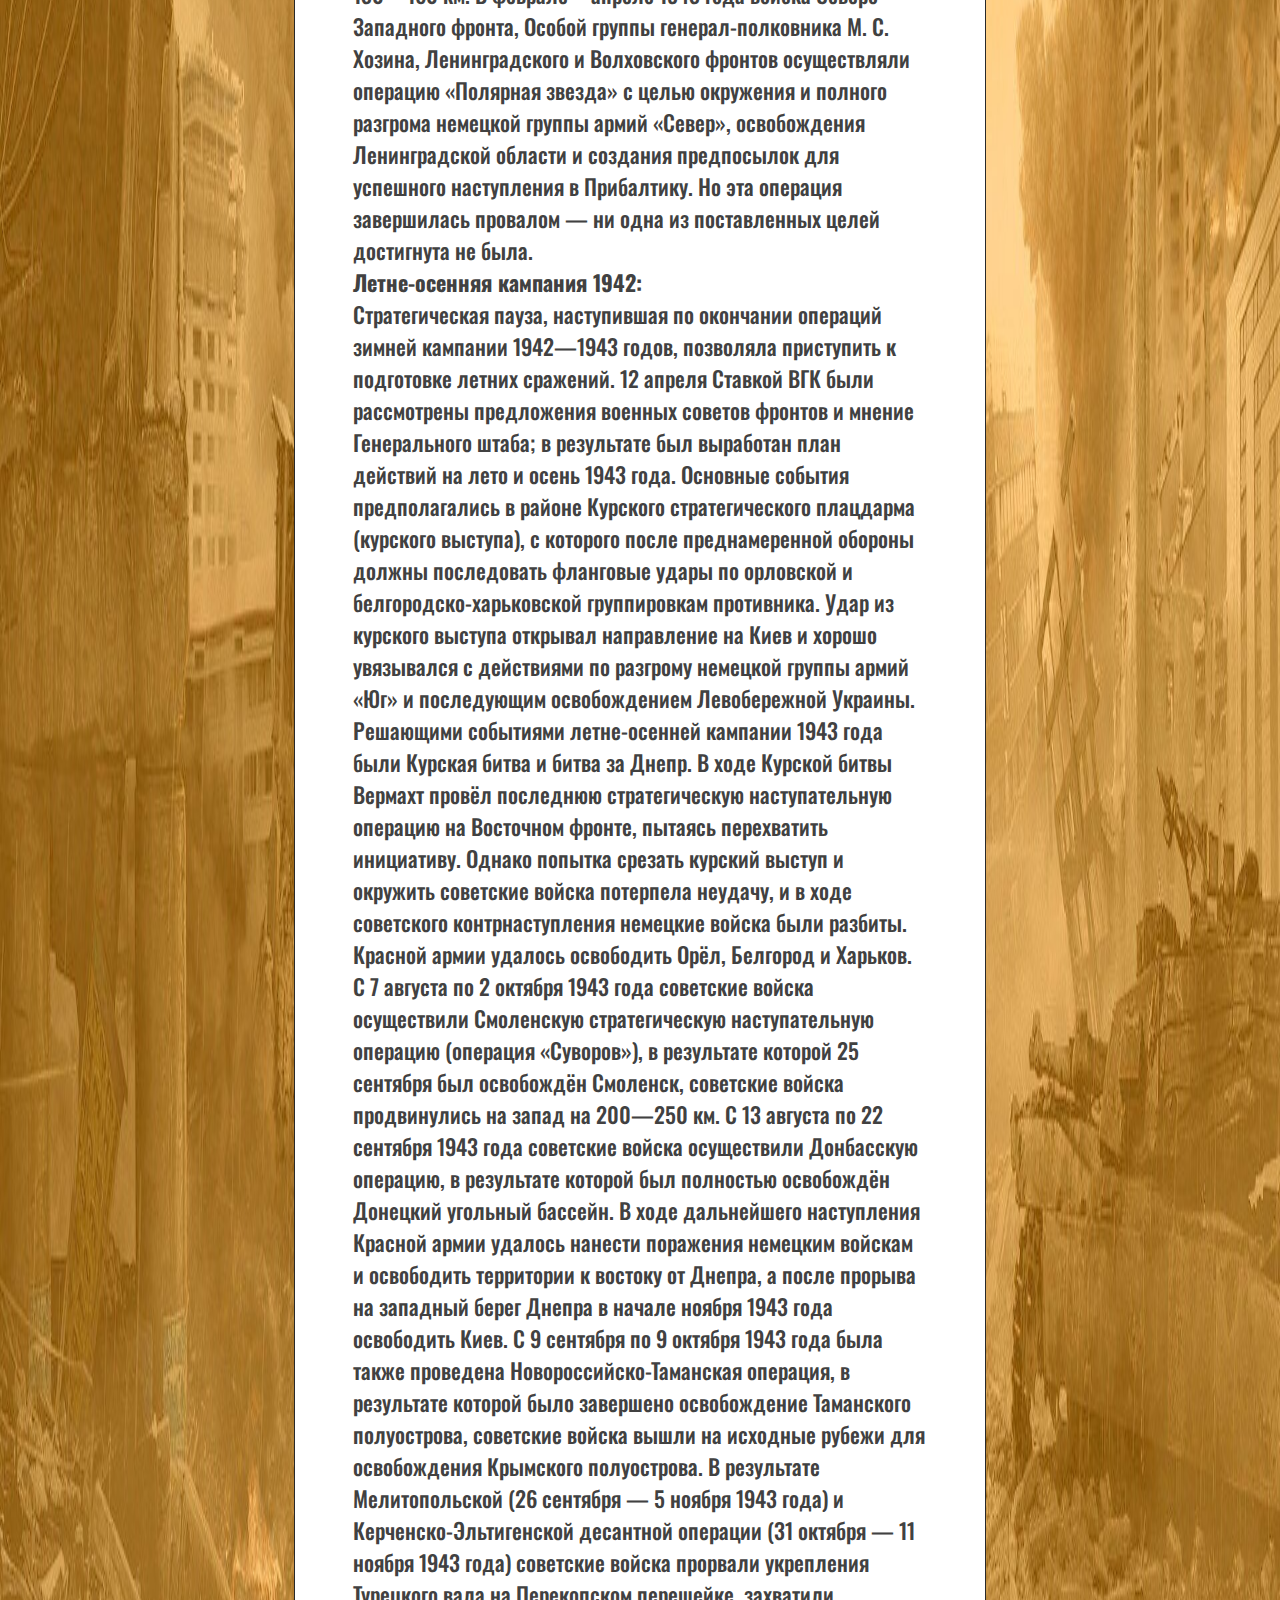
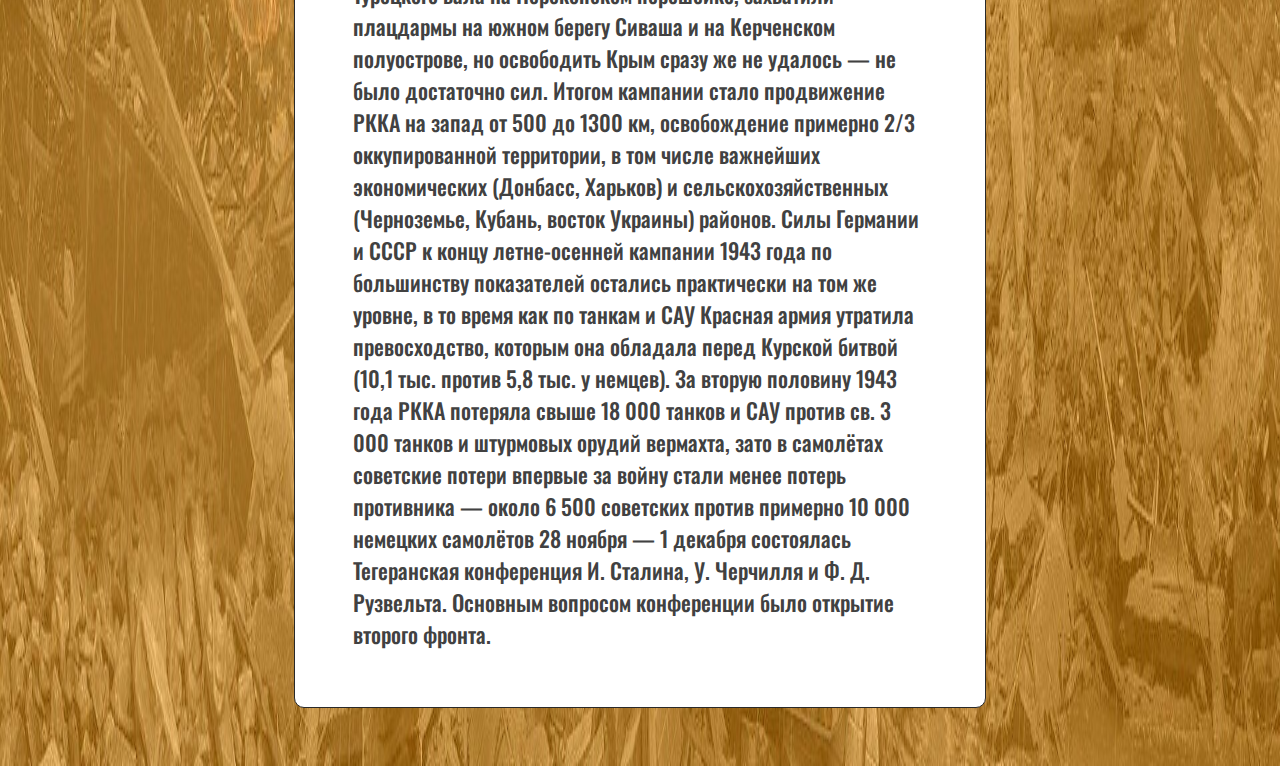
<file: WOW/html/second.html>
<!DOCTYPE html>
<html lang="en">
<head>
    <meta charset="UTF-8">
    <meta http-equiv="X-UA-Compatible" content="IE=edge">
    <meta name="viewport" content="width=device-width, initial-scale=1.0">
    <link href="https://fonts.googleapis.com/css2?family=Oswald:wght@300;400;500;700&display=swap" rel="stylesheet">
    <link rel="stylesheet" href="../css/first.css">
    <title>Document</title>
</head>
<body>
    <div class="container">
        <h1>Второй период</h1>
            <div class="text">
                <p>19 ноября 1942 года началось контрнаступление советских войск, 23 ноября части Сталинградского и Юго-Западного фронтов соединились у города Калач-на-Дону и окружили 22 вражеские дивизии. В ходе начавшейся 16 декабря операции «Малый Сатурн» серьёзное поражение потерпела группа армий «Дон» под командованием Манштейна, не сумевшая деблокировать окружённую немецкую группировку в Сталинграде. 2 февраля 1943 года остатки немецкой 6-й армии во главе с фельдмаршалом Паулюсом капитулировали в Сталинграде. В плен попало около 90 тысяч немецких солдат и офицеров.
                    И хотя наступательные операции, предпринятые на центральном участке советско-германского фронта (операция «Марс»), закончились неудачно, однако успех на южном направлении обеспечил успех зимней кампании советских войск в целом — одна немецкая и четыре армии союзников Германии были уничтожены.
                    Другими важными событиями зимней кампании стали Северо-Кавказская наступательная операция (фактически преследование отводивших с Кавказа силы во избежание окружения немцев) и прорыв блокады Ленинграда (18 января 1943 года).
                    С 13 января по 3 марта 1943 года советские войска осуществляли Воронежско-Харьковскую стратегическую наступательную операцию. В результате этой операции было нанесено поражение немецкой группе армий «Б», были полностью разгромлены входившие в состав этой группы 8-я итальянская армия и 2-я венгерская армия, были освобождены Воронеж, Курск, Белгород, Харьков.
                    19 февраля 1943 года войска группы армий «Юг» под командованием Манштейна начали на южном направлении контрнаступление и вновь овладели Харьковом, что позволило временно вырвать инициативу из рук советских войск и отбросить их на восток (на отдельных направлениях на 150—200 км). Относительно небольшое количество советских частей было окружено (на Воронежском фронте, из-за ошибок командующего фронтом Филиппа Голикова, смещённого после сражения). Однако меры, принятые советским командованием, уже в конце марта позволили остановить продвижение немецких войск и стабилизировать фронт.
                    Зимой 1943 года немецкая 9-я армия Вальтера Моделя была вынуждена оставить ржевско-вяземский выступ (см.: Операция «Бюффель»). Войска Калининского (Максим Пуркаев) и Западного (Василий Соколовский) фронтов преследовали противника. В результате советские войска отодвинули линию фронта от Москвы ещё на 130—160 км.
                    В феврале—апреле 1943 года войска Северо-Западного фронта, Особой группы генерал-полковника М. С. Хозина, Ленинградского и Волховского фронтов осуществляли операцию «Полярная звезда» с целью окружения и полного разгрома немецкой группы армий «Север», освобождения Ленинградской области и создания предпосылок для успешного наступления в Прибалтику. Но эта операция завершилась провалом — ни одна из поставленных целей достигнута не была.
                   <p><span>Летне-осенняя кампания 1942:</span> </p>
                    Стратегическая пауза, наступившая по окончании операций зимней кампании 1942—1943 годов, позволяла приступить к подготовке летних сражений. 12 апреля Ставкой ВГК были рассмотрены предложения военных советов фронтов и мнение Генерального штаба; в результате был выработан план действий на лето и осень 1943 года. Основные события предполагались в районе Курского стратегического плацдарма (курского выступа), с которого после преднамеренной обороны должны последовать фланговые удары по орловской и белгородско-харьковской группировкам противника. Удар из курского выступа открывал направление на Киев и хорошо увязывался с действиями по разгрому немецкой группы армий «Юг» и последующим освобождением Левобережной Украины.
                    Решающими событиями летне-осенней кампании 1943 года были Курская битва и битва за Днепр. В ходе Курской битвы Вермахт провёл последнюю стратегическую наступательную операцию на Восточном фронте, пытаясь перехватить инициативу. Однако попытка срезать курский выступ и окружить советские войска потерпела неудачу, и в ходе советского контрнаступления немецкие войска были разбиты. Красной армии удалось освободить Орёл, Белгород и Харьков.
                    С 7 августа по 2 октября 1943 года советские войска осуществили Смоленскую стратегическую наступательную операцию (операция «Суворов»), в результате которой 25 сентября был освобождён Смоленск, советские войска продвинулись на запад на 200—250 км.
                    С 13 августа по 22 сентября 1943 года советские войска осуществили Донбасскую операцию, в результате которой был полностью освобождён Донецкий угольный бассейн.
                    В ходе дальнейшего наступления Красной армии удалось нанести поражения немецким войскам и освободить территории к востоку от Днепра, а после прорыва на западный берег Днепра в начале ноября 1943 года освободить Киев.
                    С 9 сентября по 9 октября 1943 года была также проведена Новороссийско-Таманская операция, в результате которой было завершено освобождение Таманского полуострова, советские войска вышли на исходные рубежи для освобождения Крымского полуострова. В результате Мелитопольской (26 сентября — 5 ноября 1943 года) и Керченско-Эльтигенской десантной операции (31 октября — 11 ноября 1943 года) советские войска прорвали укрепления Турецкого вала на Перекопском перешейке, захватили плацдармы на южном берегу Сиваша и на Керченском полуострове, но освободить Крым сразу же не удалось — не было достаточно сил.
                    Итогом кампании стало продвижение РККА на запад от 500 до 1300 км, освобождение примерно 2/3 оккупированной территории, в том числе важнейших экономических (Донбасс, Харьков) и сельскохозяйственных (Черноземье, Кубань, восток Украины) районов.
                    Силы Германии и СССР к концу летне-осенней кампании 1943 года по большинству показателей остались практически на том же уровне, в то время как по танкам и САУ Красная армия утратила превосходство, которым она обладала перед Курской битвой (10,1 тыс. против 5,8 тыс. у немцев). За вторую половину 1943 года РККА потеряла свыше 18 000 танков и САУ против св. 3 000 танков и штурмовых орудий вермахта, зато в самолётах советские потери впервые за войну стали менее потерь противника — около 6 500 советских против примерно 10 000 немецких самолётов
                    28 ноября — 1 декабря состоялась Тегеранская конференция И. Сталина, У. Черчилля и Ф. Д. Рузвельта. Основным вопросом конференции было открытие второго фронта.
                    </p>
            
            </div>
    </div>
</body>
</html>
</file>
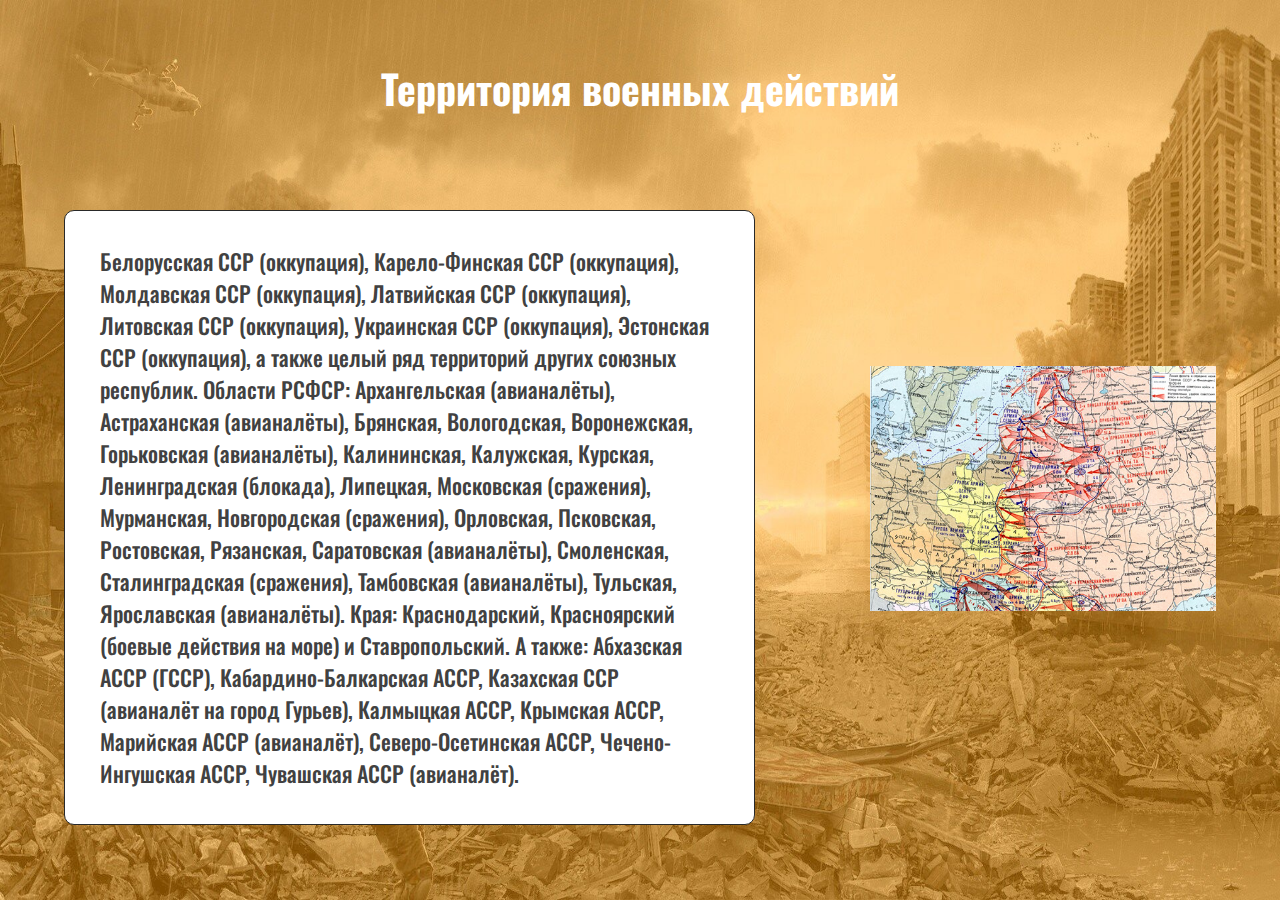
<file: WOW/html/territory.html>
<!DOCTYPE html>
<html lang="en">
<head>
    <meta charset="UTF-8">
    <meta http-equiv="X-UA-Compatible" content="IE=edge">
    <meta name="viewport" content="width=device-width, initial-scale=1.0">
    <link href="https://fonts.googleapis.com/css2?family=Oswald:wght@300;400;500;700&display=swap" rel="stylesheet">
    <link rel="stylesheet" href="../css/territory.css">
    <title>Document</title>
</head>
<body>
    <div class="container">
        <h1>Территория военных действий</h1>
        <div class="flex-wrapper"><div class="text">
            <p>Белорусская ССР (оккупация), Карело-Финская ССР (оккупация), Молдавская ССР (оккупация), Латвийская ССР (оккупация), Литовская ССР (оккупация), Украинская ССР (оккупация), Эстонская ССР (оккупация), а также целый ряд территорий других союзных республик. Области РСФСР: Архангельская (авианалёты), Астраханская (авианалёты), Брянская, Вологодская, Воронежская, Горьковская (авианалёты), Калининская, Калужская, Курская, Ленинградская (блокада), Липецкая, Московская (сражения), Мурманская, Новгородская (сражения), Орловская, Псковская, Ростовская, Рязанская, Саратовская (авианалёты), Смоленская, Сталинградская (сражения), Тамбовская (авианалёты), Тульская, Ярославская (авианалёты). Края: Краснодарский, Красноярский (боевые действия на море) и Ставропольский. А также: Абхазская АССР (ГССР), Кабардино-Балкарская АССР, Казахская ССР (авианалёт на город Гурьев), Калмыцкая АССР, Крымская АССР, Марийская АССР (авианалёт), Северо-Осетинская АССР, Чечено-Ингушская АССР, Чувашская АССР (авианалёт).</p>
            
        </div>
        <img src="../img/territory.jpg" alt="Территория"></div>
        
    </div>
</body>
</html>
</file>
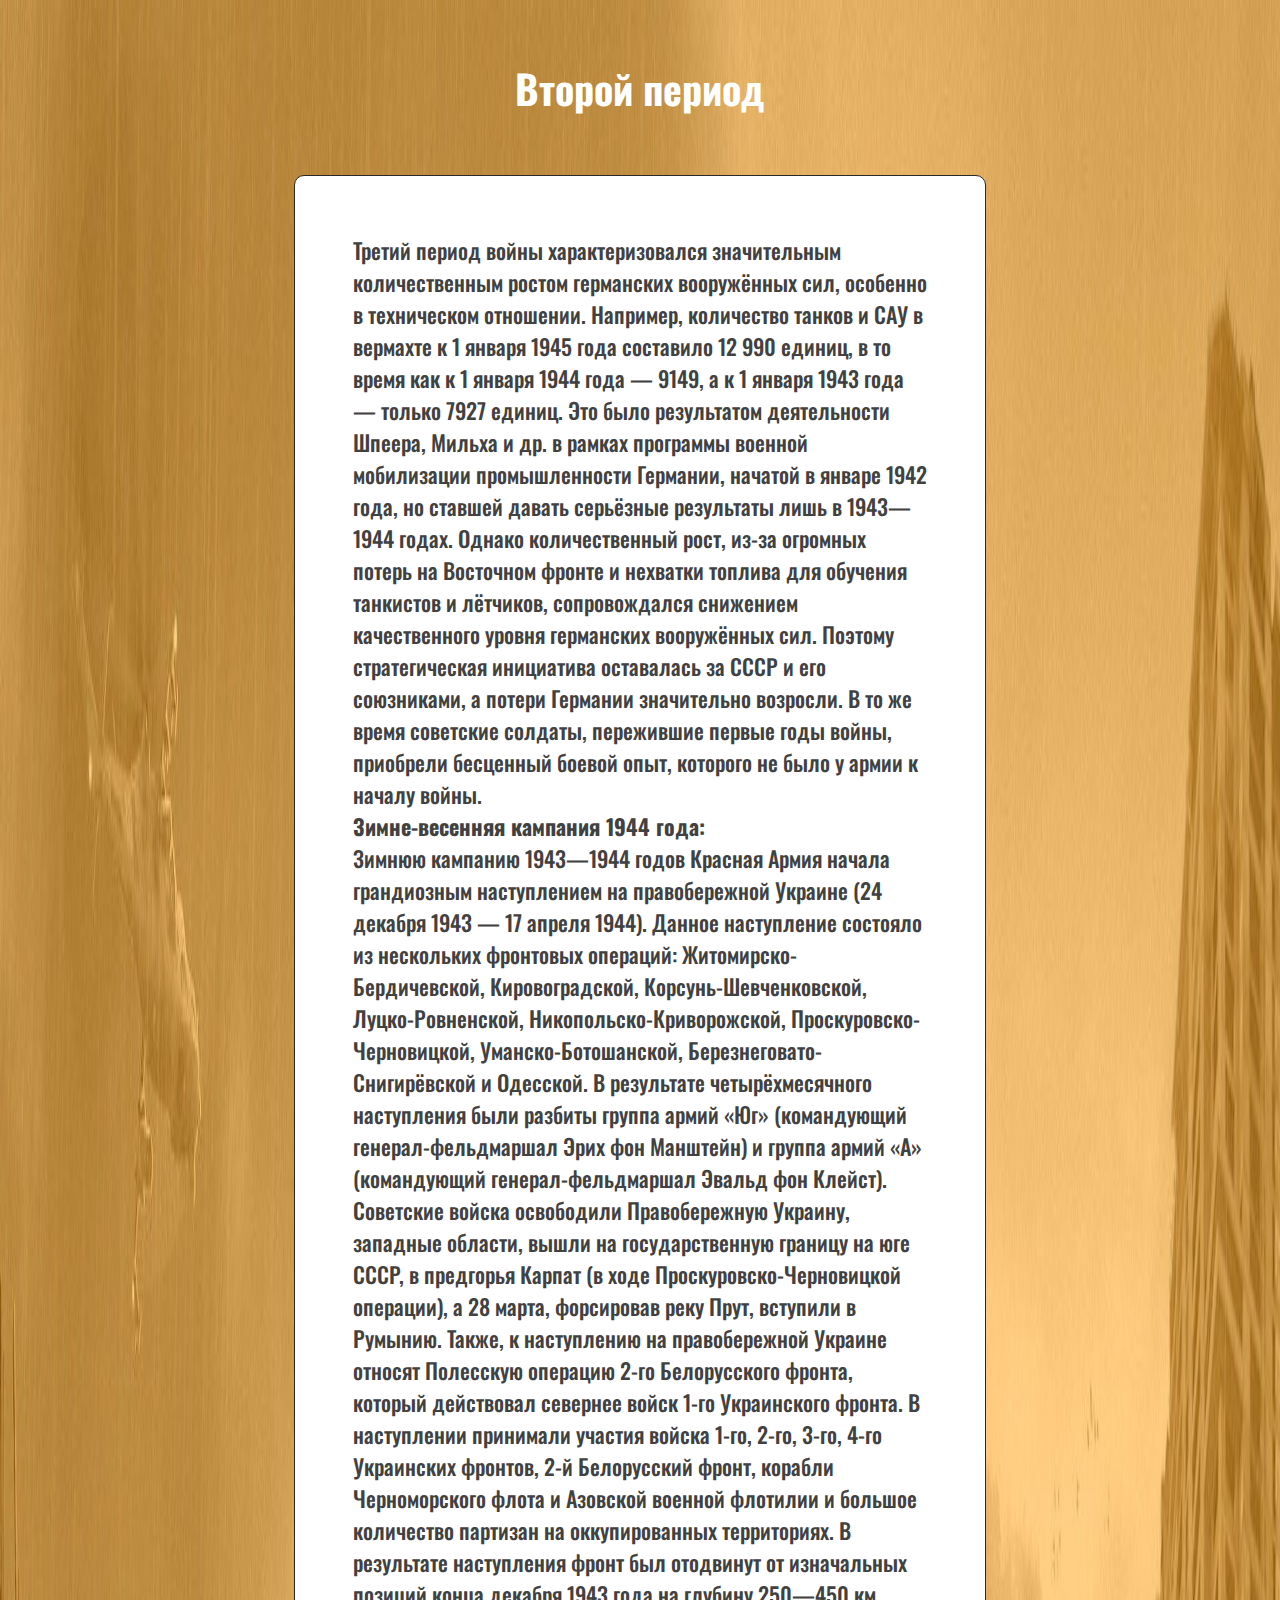
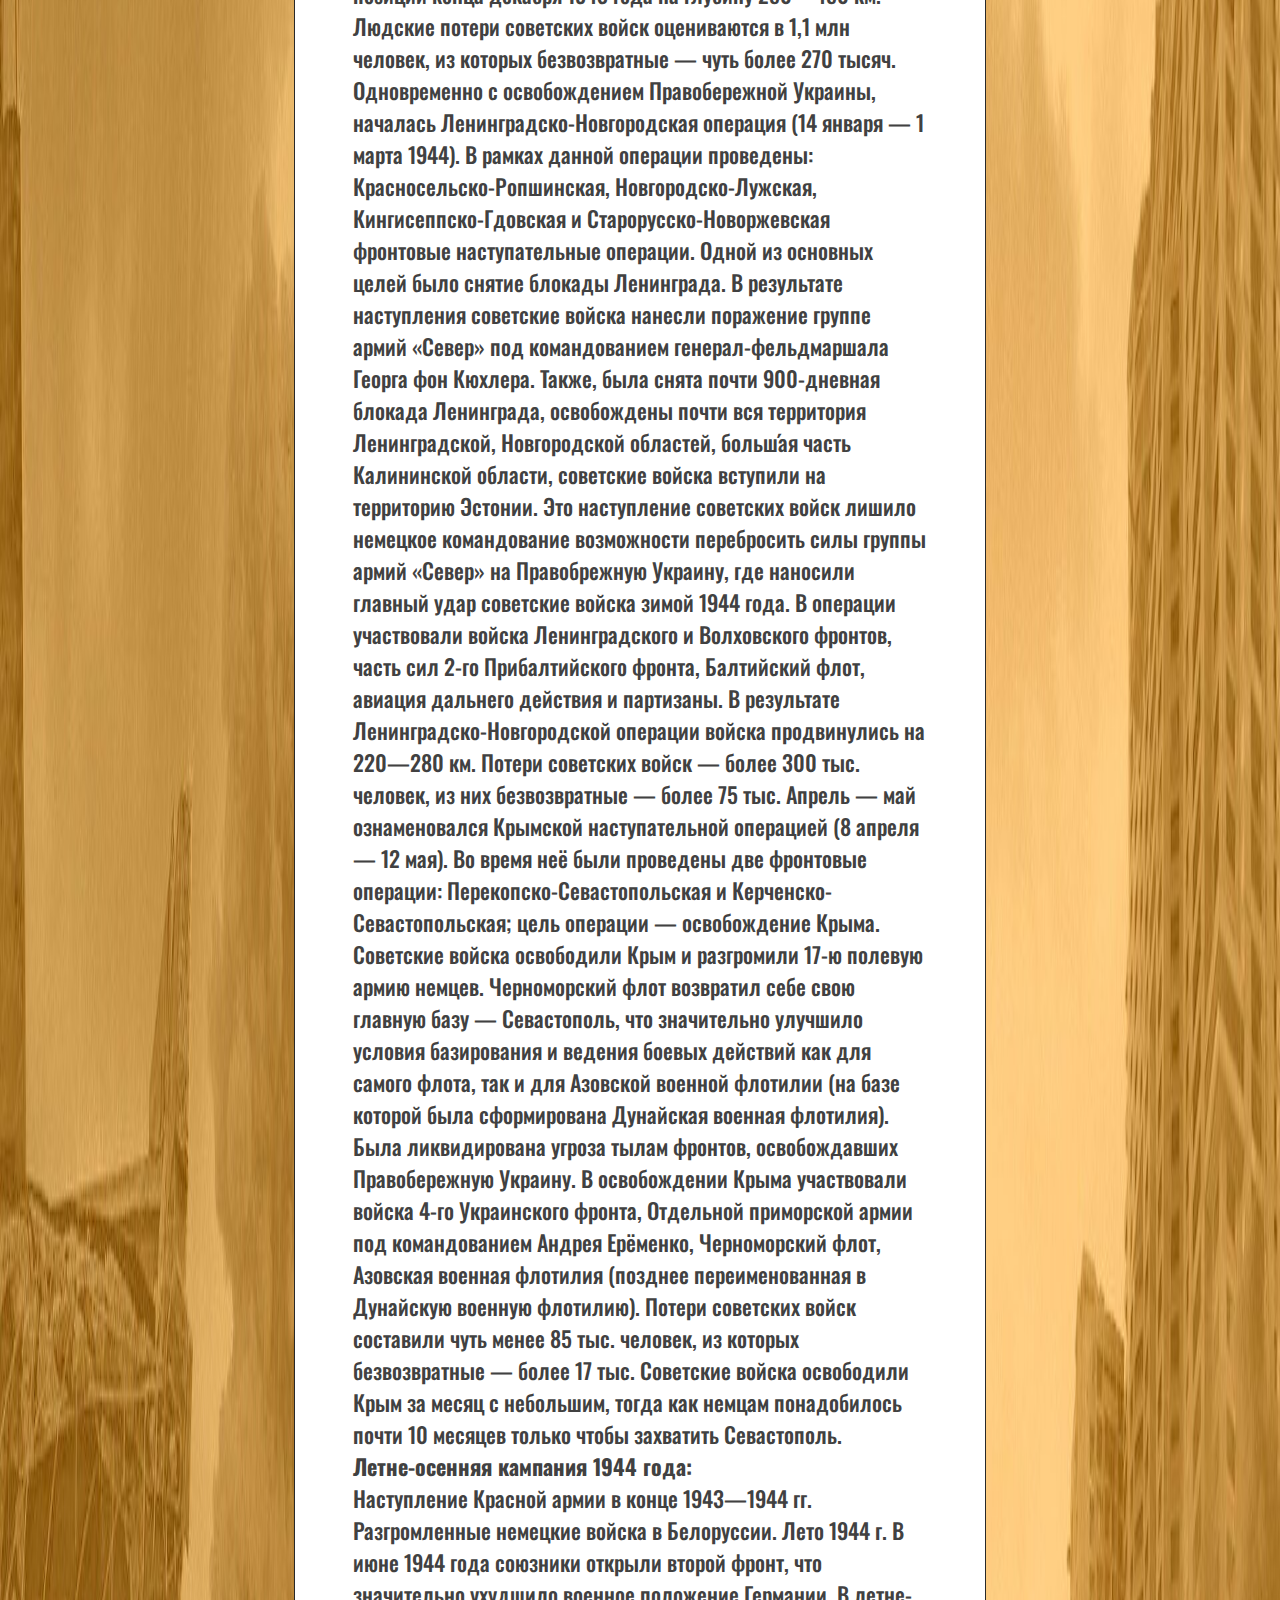
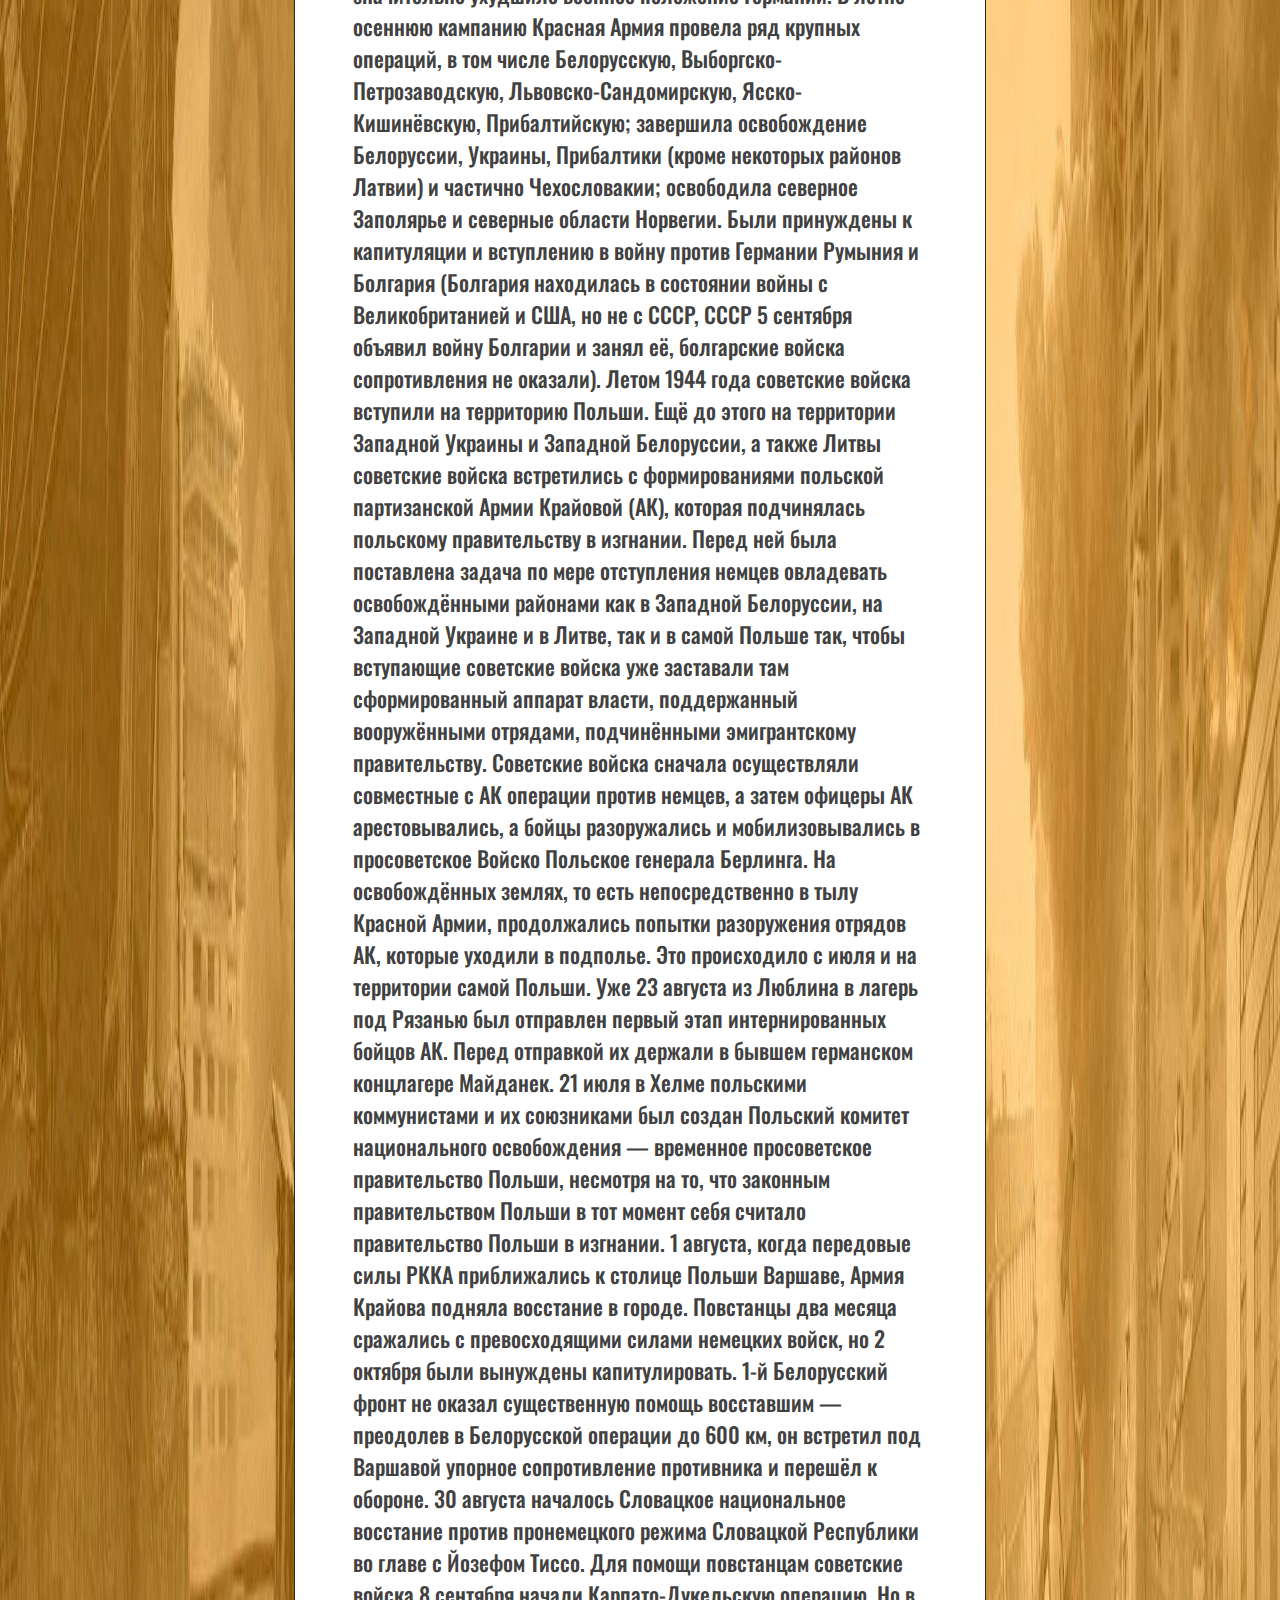
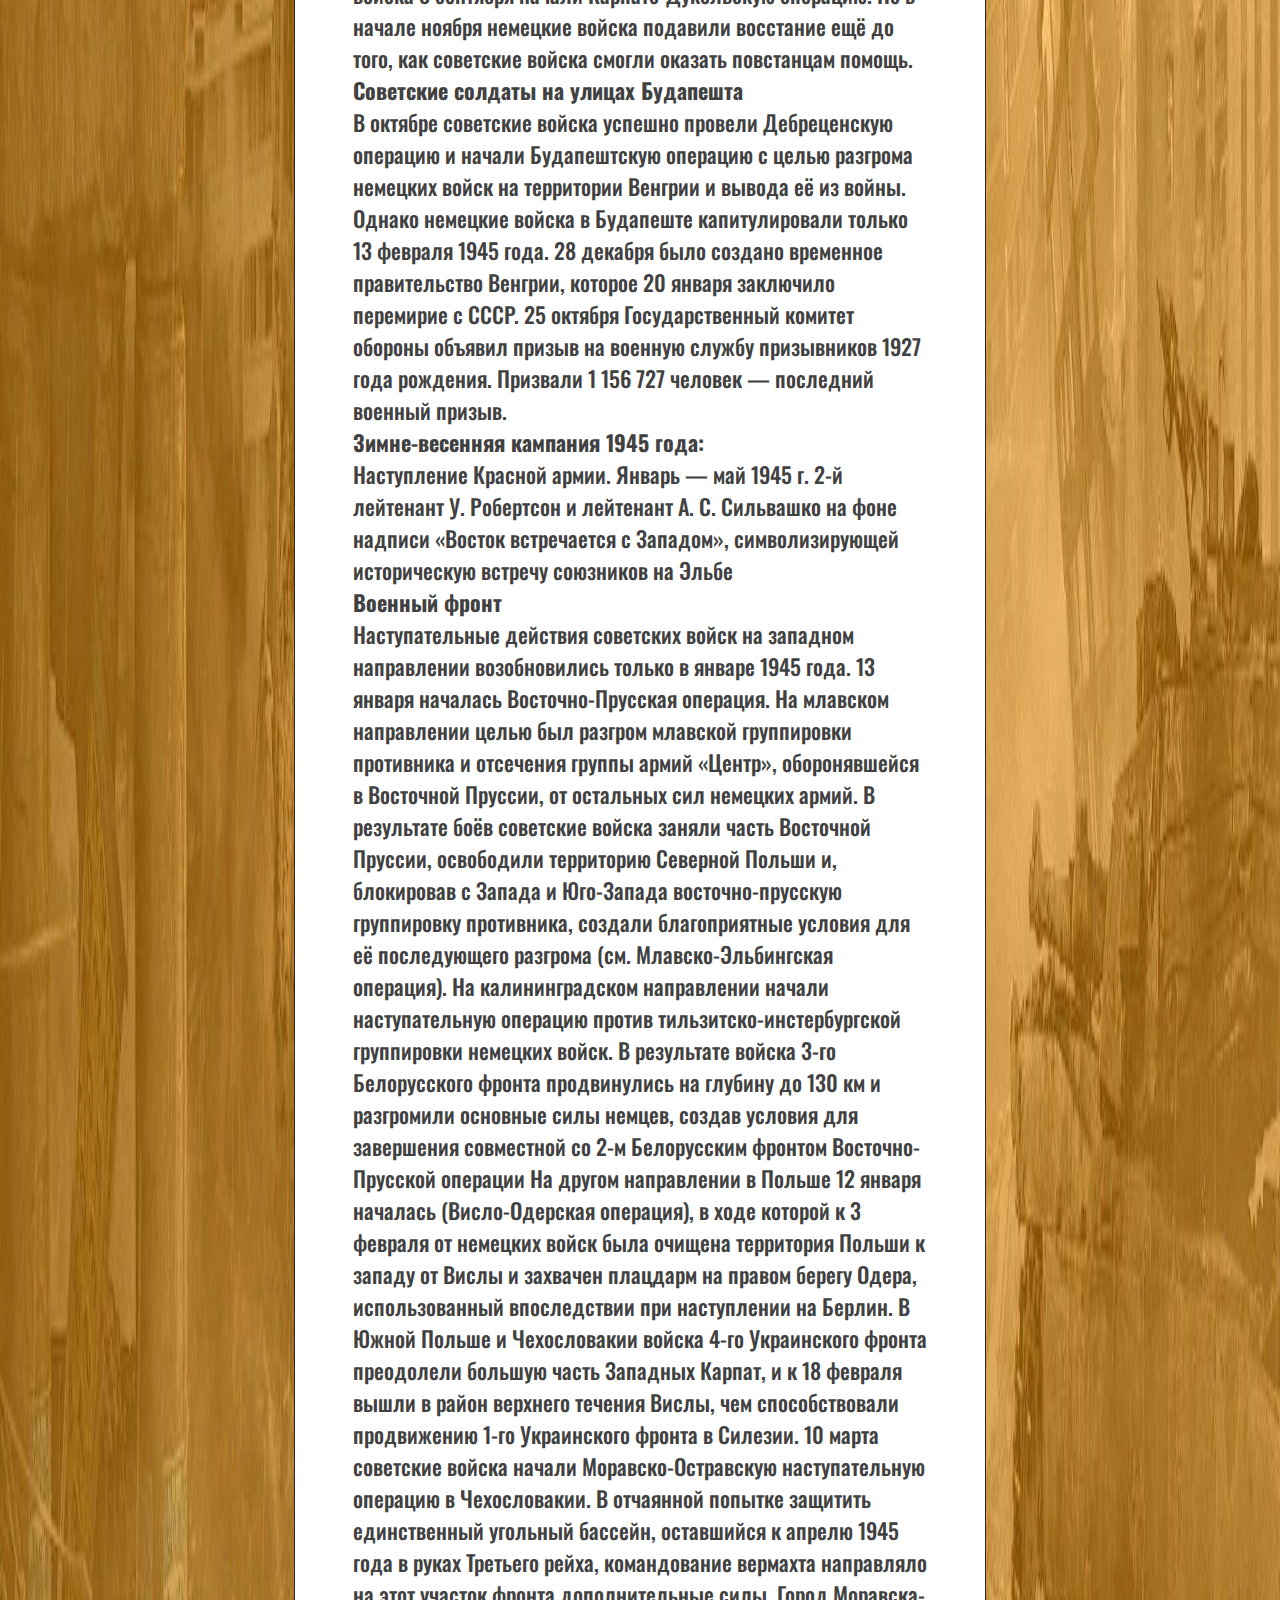
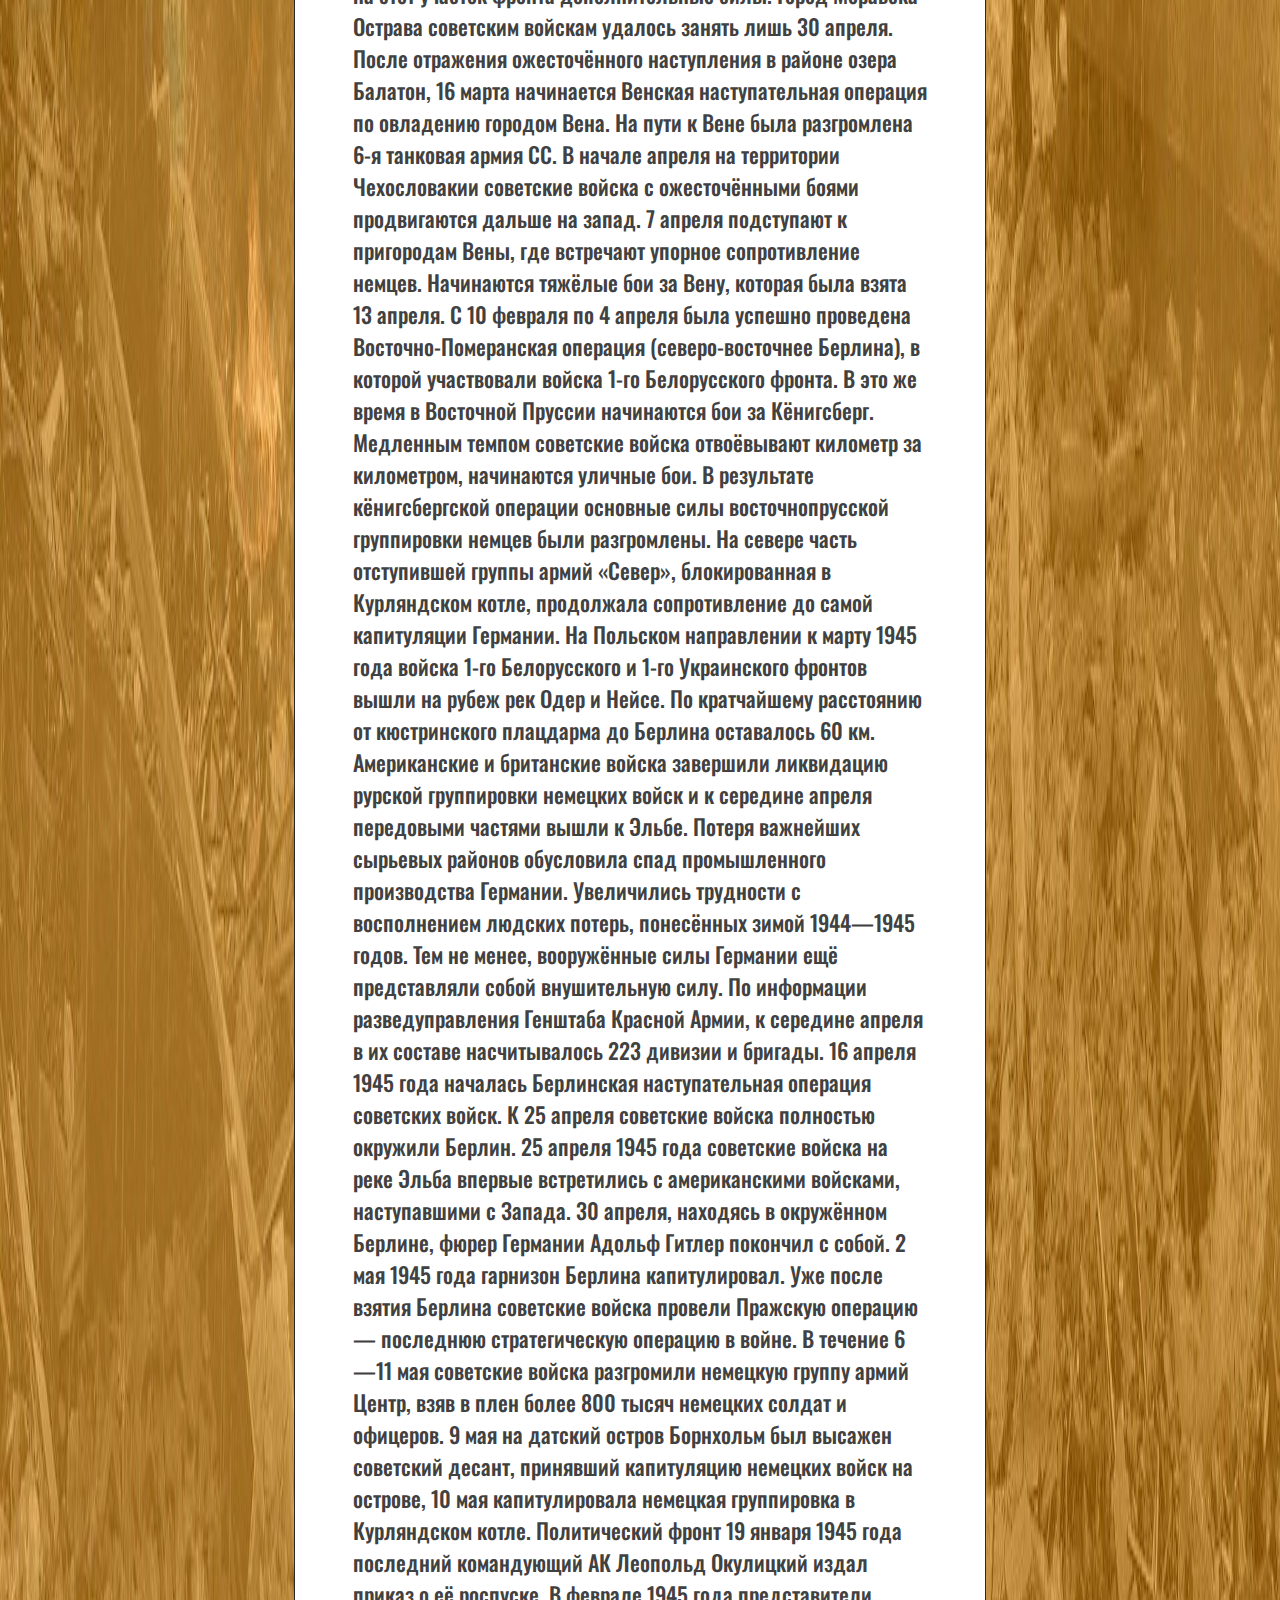
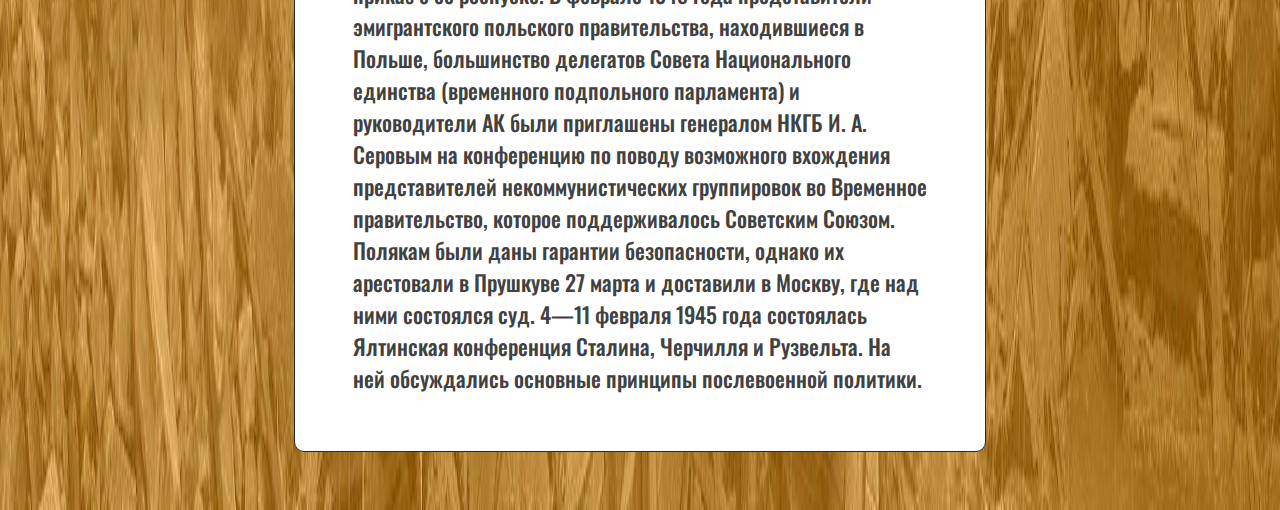
<file: WOW/html/third.html>
<!DOCTYPE html>
<html lang="en">
<head>
    <meta charset="UTF-8">
    <meta http-equiv="X-UA-Compatible" content="IE=edge">
    <meta name="viewport" content="width=device-width, initial-scale=1.0">
    <link href="https://fonts.googleapis.com/css2?family=Oswald:wght@300;400;500;700&display=swap" rel="stylesheet">
    <link rel="stylesheet" href="../css/first.css">
    <title>WOW</title>
</head>
<body>
    <div class="container">
        <h1>Второй период</h1>
            <div class="text">
                <p>Третий период войны характеризовался значительным количественным ростом германских вооружённых сил, особенно в техническом отношении. Например, количество танков и САУ в вермахте к 1 января 1945 года составило 12 990 единиц, в то время как к 1 января 1944 года — 9149, а к 1 января 1943 года — только 7927 единиц. Это было результатом деятельности Шпеера, Мильха и др. в рамках программы военной мобилизации промышленности Германии, начатой в январе 1942 года, но ставшей давать серьёзные результаты лишь в 1943—1944 годах.
                    Однако количественный рост, из-за огромных потерь на Восточном фронте и нехватки топлива для обучения танкистов и лётчиков, сопровождался снижением качественного уровня германских вооружённых сил. Поэтому стратегическая инициатива оставалась за СССР и его союзниками, а потери Германии значительно возросли. В то же время советские солдаты, пережившие первые годы войны, приобрели бесценный боевой опыт, которого не было у армии к началу войны.
                    <p><span>Зимне-весенняя кампания 1944 года: </span></p>
                    Зимнюю кампанию 1943—1944 годов Красная Армия начала грандиозным наступлением на правобережной Украине (24 декабря 1943 — 17 апреля 1944). Данное наступление состояло из нескольких фронтовых операций: Житомирско-Бердичевской, Кировоградской, Корсунь-Шевченковской, Луцко-Ровненской, Никопольско-Криворожской, Проскуровско-Черновицкой, Уманско-Ботошанской, Березнеговато-Снигирёвской и Одесской.
                    В результате четырёхмесячного наступления были разбиты группа армий «Юг» (командующий генерал-фельдмаршал Эрих фон Манштейн) и группа армий «А» (командующий генерал-фельдмаршал Эвальд фон Клейст). Советские войска освободили Правобережную Украину, западные области, вышли на государственную границу на юге СССР, в предгорья Карпат (в ходе Проскуровско-Черновицкой операции), а 28 марта, форсировав реку Прут, вступили в Румынию. Также, к наступлению на правобережной Украине относят Полесскую операцию 2-го Белорусского фронта, который действовал севернее войск 1-го Украинского фронта.
                    В наступлении принимали участия войска 1-го, 2-го, 3-го, 4-го Украинских фронтов, 2-й Белорусский фронт, корабли Черноморского флота и Азовской военной флотилии и большое количество партизан на оккупированных территориях. В результате наступления фронт был отодвинут от изначальных позиций конца декабря 1943 года на глубину 250—450 км. Людские потери советских войск оцениваются в 1,1 млн человек, из которых безвозвратные — чуть более 270 тысяч.
                    Одновременно с освобождением Правобережной Украины, началась Ленинградско-Новгородская операция (14 января — 1 марта 1944). В рамках данной операции проведены: Красносельско-Ропшинская, Новгородско-Лужская, Кингисеппско-Гдовская и Старорусско-Новоржевская фронтовые наступательные операции. Одной из основных целей было снятие блокады Ленинграда.
                    В результате наступления советские войска нанесли поражение группе армий «Север» под командованием генерал-фельдмаршала Георга фон Кюхлера. Также, была снята почти 900-дневная блокада Ленинграда, освобождены почти вся территория Ленинградской, Новгородской областей, больш́ая часть Калининской области, советские войска вступили на территорию Эстонии. Это наступление советских войск лишило немецкое командование возможности перебросить силы группы армий «Север» на Правобрежную Украину, где наносили главный удар советские войска зимой 1944 года.
                    В операции участвовали войска Ленинградского и Волховского фронтов, часть сил 2-го Прибалтийского фронта, Балтийский флот, авиация дальнего действия и партизаны. В результате Ленинградско-Новгородской операции войска продвинулись на 220—280 км. Потери советских войск — более 300 тыс. человек, из них безвозвратные — более 75 тыс.
                    Апрель — май ознаменовался Крымской наступательной операцией (8 апреля — 12 мая). Во время неё были проведены две фронтовые операции: Перекопско-Севастопольская и Керченско-Севастопольская; цель операции — освобождение Крыма. Советские войска освободили Крым и разгромили 17-ю полевую армию немцев. Черноморский флот возвратил себе свою главную базу — Севастополь, что значительно улучшило условия базирования и ведения боевых действий как для самого флота, так и для Азовской военной флотилии (на базе которой была сформирована Дунайская военная флотилия). Была ликвидирована угроза тылам фронтов, освобождавших Правобережную Украину.
                    В освобождении Крыма участвовали войска 4-го Украинского фронта, Отдельной приморской армии под командованием Андрея Ерёменко, Черноморский флот, Азовская военная флотилия (позднее переименованная в Дунайскую военную флотилию). Потери советских войск составили чуть менее 85 тыс. человек, из которых безвозвратные — более 17 тыс. Советские войска освободили Крым за месяц с небольшим, тогда как немцам понадобилось почти 10 месяцев только чтобы захватить Севастополь.
                    <p><span>Летне-осенняя кампания 1944 года:</span></p>
                    Наступление Красной армии в конце 1943—1944 гг. Разгромленные немецкие войска в Белоруссии. Лето 1944 г. В июне 1944 года союзники открыли второй фронт, что значительно ухудшило военное положение Германии. В летне-осеннюю кампанию Красная Армия провела ряд крупных операций, в том числе Белорусскую, Выборгско-Петрозаводскую, Львовско-Сандомирскую, Ясско-Кишинёвскую, Прибалтийскую; завершила освобождение Белоруссии, Украины, Прибалтики (кроме некоторых районов Латвии) и частично Чехословакии; освободила северное Заполярье и северные области Норвегии. Были принуждены к капитуляции и вступлению в войну против Германии Румыния и Болгария (Болгария находилась в состоянии войны с Великобританией и США, но не с СССР, СССР 5 сентября объявил войну Болгарии и занял её, болгарские войска сопротивления не оказали).
                    Летом 1944 года советские войска вступили на территорию Польши. Ещё до этого на территории Западной Украины и Западной Белоруссии, а также Литвы советские войска встретились с формированиями польской партизанской Армии Крайовой (АК), которая подчинялась польскому правительству в изгнании. Перед ней была поставлена задача по мере отступления немцев овладевать освобождёнными районами как в Западной Белоруссии, на Западной Украине и в Литве, так и в самой Польше так, чтобы вступающие советские войска уже заставали там сформированный аппарат власти, поддержанный вооружёнными отрядами, подчинёнными эмигрантскому правительству.
                    Советские войска сначала осуществляли совместные с АК операции против немцев, а затем офицеры АК арестовывались, а бойцы разоружались и мобилизовывались в просоветское Войско Польское генерала Берлинга. На освобождённых землях, то есть непосредственно в тылу Красной Армии, продолжались попытки разоружения отрядов АК, которые уходили в подполье. Это происходило с июля и на территории самой Польши. Уже 23 августа из Люблина в лагерь под Рязанью был отправлен первый этап интернированных бойцов АК. Перед отправкой их держали в бывшем германском концлагере Майданек. 21 июля в Хелме польскими коммунистами и их союзниками был создан Польский комитет национального освобождения — временное просоветское правительство Польши, несмотря на то, что законным правительством Польши в тот момент себя считало правительство Польши в изгнании.
                    1 августа, когда передовые силы РККА приближались к столице Польши Варшаве, Армия Крайова подняла восстание в городе. Повстанцы два месяца сражались с превосходящими силами немецких войск, но 2 октября были вынуждены капитулировать. 1-й Белорусский фронт не оказал существенную помощь восставшим — преодолев в Белорусской операции до 600 км, он встретил под Варшавой упорное сопротивление противника и перешёл к обороне.
                    30 августа началось Словацкое национальное восстание против пронемецкого режима Словацкой Республики во главе с Йозефом Тиссо. Для помощи повстанцам советские войска 8 сентября начали Карпато-Дукельскую операцию. Но в начале ноября немецкие войска подавили восстание ещё до того, как советские войска смогли оказать повстанцам помощь.
                    <p><span>Советские солдаты на улицах Будапешта</span></p>
                    В октябре советские войска успешно провели Дебреценскую операцию и начали Будапештскую операцию с целью разгрома немецких войск на территории Венгрии и вывода её из войны. Однако немецкие войска в Будапеште капитулировали только 13 февраля 1945 года. 28 декабря было создано временное правительство Венгрии, которое 20 января заключило перемирие с СССР.
                    25 октября Государственный комитет обороны объявил призыв на военную службу призывников 1927 года рождения. Призвали 1 156 727 человек — последний военный призыв.
                    <p><span>Зимне-весенняя кампания 1945 года:</span></p>
                    Наступление Красной армии. Январь — май 1945 г. 2-й лейтенант У. Робертсон и лейтенант А. С. Сильвашко на фоне надписи «Восток встречается с Западом», символизирующей историческую встречу союзников на Эльбе
                    <p><span>Военный фронт</span></p>
                    Наступательные действия советских войск на западном направлении возобновились только в январе 1945 года. 13 января началась Восточно-Прусская операция. На млавском направлении целью был разгром млавской группировки противника и отсечения группы армий «Центр», оборонявшейся в Восточной Пруссии, от остальных сил немецких армий. В результате боёв советские войска заняли часть Восточной Пруссии, освободили территорию Северной Польши и, блокировав с Запада и Юго-Запада восточно-прусскую группировку противника, создали благоприятные условия для её последующего разгрома (см. Млавско-Эльбингская операция).
                    На калининградском направлении начали наступательную операцию против тильзитско-инстербургской группировки немецких войск. В результате войска 3-го Белорусского фронта продвинулись на глубину до 130 км и разгромили основные силы немцев, создав условия для завершения совместной со 2-м Белорусским фронтом Восточно-Прусской операции 
                    На другом направлении в Польше 12 января началась (Висло-Одерская операция), в ходе которой к 3 февраля от немецких войск была очищена территория Польши к западу от Вислы и захвачен плацдарм на правом берегу Одера, использованный впоследствии при наступлении на Берлин. В Южной Польше и Чехословакии войска 4-го Украинского фронта преодолели большую часть Западных Карпат, и к 18 февраля вышли в район верхнего течения Вислы, чем способствовали продвижению 1-го Украинского фронта в Силезии.
                    10 марта советские войска начали Моравско-Остравскую наступательную операцию в Чехословакии. В отчаянной попытке защитить единственный угольный бассейн, оставшийся к апрелю 1945 года в руках Третьего рейха, командование вермахта направляло на этот участок фронта дополнительные силы. Город Моравска-Острава советским войскам удалось занять лишь 30 апреля.
                    После отражения ожесточённого наступления в районе озера Балатон, 16 марта начинается Венская наступательная операция по овладению городом Вена. На пути к Вене была разгромлена 6-я танковая армия СС. В начале апреля на территории Чехословакии советские войска с ожесточёнными боями продвигаются дальше на запад. 7 апреля подступают к пригородам Вены, где встречают упорное сопротивление немцев. Начинаются тяжёлые бои за Вену, которая была взята 13 апреля.
                    С 10 февраля по 4 апреля была успешно проведена Восточно-Померанская операция (северо-восточнее Берлина), в которой участвовали войска 1-го Белорусского фронта.
                    В это же время в Восточной Пруссии начинаются бои за Кёнигсберг. Медленным темпом советские войска отвоёвывают километр за километром, начинаются уличные бои. В результате кёнигсбергской операции основные силы восточнопрусской группировки немцев были разгромлены. На севере часть отступившей группы армий «Север», блокированная в Курляндском котле, продолжала сопротивление до самой капитуляции Германии.
                    На Польском направлении к марту 1945 года войска 1-го Белорусского и 1-го Украинского фронтов вышли на рубеж рек Одер и Нейсе. По кратчайшему расстоянию от кюстринского плацдарма до Берлина оставалось 60 км. Американские и британские войска завершили ликвидацию рурской группировки немецких войск и к середине апреля передовыми частями вышли к Эльбе. Потеря важнейших сырьевых районов обусловила спад промышленного производства Германии. Увеличились трудности с восполнением людских потерь, понесённых зимой 1944—1945 годов. Тем не менее, вооружённые силы Германии ещё представляли собой внушительную силу. По информации разведуправления Генштаба Красной Армии, к середине апреля в их составе насчитывалось 223 дивизии и бригады.
                    16 апреля 1945 года началась Берлинская наступательная операция советских войск. К 25 апреля советские войска полностью окружили Берлин. 25 апреля 1945 года советские войска на реке Эльба впервые встретились с американскими войсками, наступавшими с Запада. 30 апреля, находясь в окружённом Берлине, фюрер Германии Адольф Гитлер покончил с собой. 2 мая 1945 года гарнизон Берлина капитулировал.
                    Уже после взятия Берлина советские войска провели Пражскую операцию — последнюю стратегическую операцию в войне. В течение 6—11 мая советские войска разгромили немецкую группу армий Центр, взяв в плен более 800 тысяч немецких солдат и офицеров.
                    9 мая на датский остров Борнхольм был высажен советский десант, принявший капитуляцию немецких войск на острове, 10 мая капитулировала немецкая группировка в Курляндском котле.
                    Политический фронт
                    19 января 1945 года последний командующий АК Леопольд Окулицкий издал приказ о её роспуске. В феврале 1945 года представители эмигрантского польского правительства, находившиеся в Польше, большинство делегатов Совета Национального единства (временного подпольного парламента) и руководители АК были приглашены генералом НКГБ И. А. Серовым на конференцию по поводу возможного вхождения представителей некоммунистических группировок во Временное правительство, которое поддерживалось Советским Союзом. Полякам были даны гарантии безопасности, однако их арестовали в Прушкуве 27 марта и доставили в Москву, где над ними состоялся суд.
                    4—11 февраля 1945 года состоялась Ялтинская конференция Сталина, Черчилля и Рузвельта. На ней обсуждались основные принципы послевоенной политики.
                    </p>
            
            </div>
    </div>
</body>
</html>
</file>
<file: WOW/css/style.css>
*{
    margin: 0;
    padding: 0;
    box-sizing: border-box;
}
body{
    background-image: url(../img/fon.jpg);
    background-repeat:no-repeat;
    background-size: 100% 100vh;
    font-family: 'Oswald', sans-serif;
}
.headline{
    color: rgb(255, 255, 255);
    text-align: center;
    font-size: 40px;
}
.head{
    margin-top: 5%;
    margin-bottom: 8%;
}
.container{
    max-width: 90%;
    margin: auto;
}
ul a{
    text-decoration: none;
    color: black;
   
}
li{
    font-size: 25px;
    color: rgb(221, 221, 221);
    font-weight: 600;
    letter-spacing: 2px;
    margin-bottom: 1%;
}
ul a li:hover{
    font-size: 25px;
    color: rgb(240, 240, 240);
    font-weight: 600;
}
@media screen and (max-width:1024px) and (max-height:600px){
    li{
        font-size: 22px;
        color: rgb(221, 221, 221);
        font-weight: 600;
        letter-spacing: 2px;
        margin-bottom: 1%;
    }
   
    .headline{
        
        font-size: 35px;
    }
}
@media screen and (max-width:412px) and (max-height:915px){
    li{
        font-size: 18px;

    }
    .head{
        margin-bottom: 10%;
    }
    .headline{
        
        font-size: 26px;
    }
    .container{
        max-width: 85%;
    }
}
</file>
<file: WOW/css/first.css>
*{
    margin: 0;
    padding: 0;
    box-sizing: border-box;
}
body{
    background-image: url(../img/fon.jpg);
    background-repeat:no-repeat;
    background-size: 100% 110%;
    font-family: 'Oswald', sans-serif;
}
.container{
    max-width: 90%;
    margin: auto;
}
h1{
    color: rgb(255, 255, 255);
    text-align: center;
    font-size: 40px;
    margin-top: 5%;
    margin-bottom: 3%;
}
.text{
    max-width: 60%;
    margin: auto;
    color: rgb(65, 65, 65);
    font-size: 22px;
    margin-top: 5%;
    font-weight: 500;
    border: 1px solid rgb(41, 41, 41);
    background-color: white;
    padding: 5%;
    border-radius: 10px;
    margin-bottom: 5%;
    
   
}
span{
    font-weight: 700;
}
li{
    margin-bottom: 1%;
}
@media screen and (max-width:1280px) and (max-height:800px) {
    .text{
        font-size:18px;
        max-width: 50%;
    }
  
}
@media screen and (max-width:1024px) and (max-height:600px){
    .text{
        font-size:14px;
        max-width: 50%;
    }
   
    h1{
        font-size: 35px;
    }
}
@media screen and (max-width:768px) and (max-height:1024px){
    .text{
        max-width: 70%;
        font-size: 15px;
        margin-bottom: 5%;
    }
   
}
@media screen and (max-width:540px) and (max-height:720px){
    .text{
        font-size:13px;
        max-width: 80%;
        
    }
    
    h1{
        font-size: 27px;
    }
}
@media screen and (max-width:414px) and (max-height:896px){
    .text{
        font-size:14px;
        max-width: 80%;
        
    }
 
    h1{
        font-size: 27px;
    }
}
@media screen and (max-width:412px) and (max-height:915px){
    .text{
        font-size:14px;
        max-width: 80%;
        
    }
    
    h1{
        font-size: 27px;
    }
}
@media screen and (max-width:390px) and (max-height:844px){
    .text{
        font-size:13px;
        max-width: 90%;
        
    }
   
    h1{
        font-size: 24px;
    }
}
@media screen and (max-width:375px) and (max-height:667px){
    .text{
        font-size:12px;
        max-width: 90%;
        
    }
  
    h1{
        font-size: 23px;
    }
}
@media screen and (max-width:360px) and (max-height:740px){
    .text{
        font-size:12px;
        max-width: 90%;
        
    }
    
    h1{
        font-size: 23px;
    }
}
@media screen and (max-width:280px) and (max-height:653px){
    .text{
        font-size:10px;
        max-width: 95%;
        
    }
   
    h1{
        font-size: 20px;
    }
}
</file>
<file: WOW/css/periods.css>
*{
    margin: 0;
    padding: 0;
    box-sizing: border-box;
}
body{
    background-image: url(../img/fon.jpg);
    background-repeat:no-repeat;
    background-size: 100% 100vh;
    font-family: 'Oswald', sans-serif;
}
.container{
    max-width: 90%;
    margin: auto;
}
h1{
    color: rgb(255, 255, 255);
    text-align: center;
    font-size: 40px;
    margin-top: 5%;
    margin-bottom: 3%;
}
.text{
    max-width: 60%;
    margin: auto;
    color: rgb(65, 65, 65);
    font-size: 22px;
    margin-top: 5%;
    font-weight: 500;
    border: 1px solid rgb(41, 41, 41);
    background-color: white;
    padding: 3%;
    border-radius: 10px;
   
}
p{
    padding: 2%;
}
@media screen and (max-width:1280px) and (max-height:800px) {
    .text{
        font-size:18px;
        max-width: 50%;
    }
  
}
@media screen and (max-width:1024px) and (max-height:600px){
    .text{
        font-size:14px;
        max-width: 50%;
    }
   
    h1{
        font-size: 35px;
    }
}
@media screen and (max-width:768px) and (max-height:1024px){
    .text{
        max-width: 70%;
        font-size: 15px;
        margin-bottom: 5%;
    }
   
}
@media screen and (max-width:540px) and (max-height:720px){
    .text{
        font-size:13px;
        max-width: 80%;
        
    }
    
    h1{
        font-size: 27px;
    }
}
@media screen and (max-width:414px) and (max-height:896px){
    .text{
        font-size:14px;
        max-width: 80%;
        
    }
 
    h1{
        font-size: 27px;
    }
}
@media screen and (max-width:412px) and (max-height:915px){
    .text{
        font-size:14px;
        max-width: 80%;
        
    }
    
    h1{
        font-size: 27px;
    }
}
@media screen and (max-width:390px) and (max-height:844px){
    .text{
        font-size:13px;
        max-width: 90%;
        
    }
   
    h1{
        font-size: 24px;
    }
}
@media screen and (max-width:375px) and (max-height:667px){
    .text{
        font-size:12px;
        max-width: 90%;
        
    }
  
    h1{
        font-size: 23px;
    }
}
@media screen and (max-width:360px) and (max-height:740px){
    .text{
        font-size:12px;
        max-width: 90%;
        
    }
    
    h1{
        font-size: 23px;
    }
}
@media screen and (max-width:280px) and (max-height:653px){
    .text{
        font-size:10px;
        max-width: 95%;
        
    }
   
    h1{
        font-size: 20px;
    }
}
</file>
<file: WOW/css/reasons.css>
*{
    margin: 0;
    padding: 0;
    box-sizing: border-box;
}
body{
    background-image: url(../img/fon.jpg);
    background-repeat:no-repeat;
    background-size: 100% 100vh;
    font-family: 'Oswald', sans-serif;
}
.container{
    max-width: 90%;
    margin: auto;
}
h1{
    color: rgb(255, 255, 255);
    text-align: center;
    font-size: 40px;
    margin-top: 5%;
}
.text{
    max-width: 60%;
    margin: auto;
    color: rgb(65, 65, 65);
    font-size: 22px;
    margin-top: 5%;
    font-weight: 500;
    border: 1px solid rgb(41, 41, 41);
    background-color: white;
    padding: 5%;
    border-radius: 10px;
}

li{
    margin-bottom: 5px;
}
#head-text{
    font-weight: 600;
}
@media screen and (max-width:1280px) and (max-height:800px) {
    .text{
        font-size:18px;
        max-width: 50%;
    }
  
}
@media screen and (max-width:1024px) and (max-height:600px){
    .text{
        font-size:14px;
        max-width: 50%;
    }
   
    h1{
        font-size: 35px;
    }
}
@media screen and (max-width:768px) and (max-height:1024px){
    .text{
        max-width: 70%;
        font-size: 15px;
        margin-bottom: 5%;
    }
   
}
@media screen and (max-width:540px) and (max-height:720px){
    .text{
        font-size:13px;
        max-width: 80%;
        
    }
    
    h1{
        font-size: 27px;
    }
}
@media screen and (max-width:414px) and (max-height:896px){
    .text{
        font-size:14px;
        max-width: 80%;
        
    }
 
    h1{
        font-size: 27px;
    }
}
@media screen and (max-width:412px) and (max-height:915px){
    .text{
        font-size:14px;
        max-width: 80%;
        padding: 5%;
        
    }
    
    h1{
        font-size: 27px;
    }
}
@media screen and (max-width:390px) and (max-height:844px){
    .text{
        font-size:13px;
        max-width: 90%;
        
    }
   
    h1{
        font-size: 24px;
    }
}
@media screen and (max-width:375px) and (max-height:667px){
    .text{
        font-size:12px;
        max-width: 90%;
        
    }
  
    h1{
        font-size: 23px;
    }
}
@media screen and (max-width:360px) and (max-height:740px){
    .text{
        font-size:12px;
        max-width: 90%;
        padding: 10%;
        
    }
    
    h1{
        font-size: 23px;
    }
}
@media screen and (max-width:280px) and (max-height:653px){
    .text{
        font-size:10px;
        max-width: 95%;
        
    }
   
    h1{
        font-size: 20px;
    }
}
</file>
<file: WOW/css/result.css>
*{
    margin: 0;
    padding: 0;
    box-sizing: border-box;
}
body{
    background-image: url(../img/fon.jpg);
    background-repeat:no-repeat;
    background-size: 100% 110vh;
    font-family: 'Oswald', sans-serif;
}
.container{
    max-width: 90%;
    margin: auto;
}
h1{
    color: rgb(255, 255, 255);
    text-align: center;
    font-size: 40px;
    margin-top: 5%;
    margin-bottom: 3%;
}
.text{
    max-width: 60%;
    margin: auto;
    color: rgb(65, 65, 65);
    font-size: 22px;
    margin-top: 5%;
    font-weight: 500;
    border: 1px solid rgb(41, 41, 41);
    background-color: white;
    padding: 3%;
    border-radius: 10px;
    margin-bottom: 5%;
   
}
img{
    max-width: 30%;
    margin: auto;
}
.flex-wrapper{
    display: flex;
    justify-content: space-between;
    align-items: center;
    flex-wrap: wrap;
}
@media screen and (max-width:1280px) and (max-height:800px) {
    .text{
        font-size:18px;
        max-width: 50%;
    }
    img{
        max-width: 40%;
    }
}
@media screen and (max-width:1024px) and (max-height:600px){
    .text{
        font-size:14px;
        max-width: 50%;
    }
    img{
        max-width: 40%;
    }
    h1{
        font-size: 35px;
    }
}
@media screen and (max-width:768px) and (max-height:1024px){
    .text{
        max-width: 70%;
        font-size: 15px;
        margin-bottom: 5%;
    }
    img{
        max-width: 60%;
    }
}
@media screen and (max-width:540px) and (max-height:720px){
    .text{
        font-size:13px;
        max-width: 80%;
        
    }
    img{
        max-width: 60%;
    }
    h1{
        font-size: 27px;
    }
}
@media screen and (max-width:414px) and (max-height:896px){
    .text{
        font-size:14px;
        max-width: 80%;
        
    }
    img{
        max-width: 60%;
    }
    h1{
        font-size: 27px;
    }
}
@media screen and (max-width:412px) and (max-height:915px){
    .text{
        font-size:14px;
        max-width: 80%;
        
    }
    img{
        max-width: 60%;
    }
    h1{
        font-size: 27px;
    }
}
@media screen and (max-width:390px) and (max-height:844px){
    .text{
        font-size:13px;
        max-width: 90%;
        
    }
    img{
        max-width: 70%;
    }
    h1{
        font-size: 24px;
    }
}
@media screen and (max-width:375px) and (max-height:667px){
    .text{
        font-size:12px;
        max-width: 90%;
        
    }
    img{
        max-width: 70%;
    }
    h1{
        font-size: 23px;
    }
}
@media screen and (max-width:360px) and (max-height:740px){
    .text{
        font-size:12px;
        max-width: 90%;
        
    }
    img{
        max-width: 70%;
    }
    h1{
        font-size: 23px;
    }
}
@media screen and (max-width:280px) and (max-height:653px){
    .text{
        font-size:10px;
        max-width: 95%;
        
    }
    img{
        max-width: 70%;
    }
    h1{
        font-size: 20px;
    }
}
</file>
<file: WOW/css/territory.css>
*{
    margin: 0;
    padding: 0;
    box-sizing: border-box;
}
body{
    background-image: url(../img/fon.jpg);
    background-repeat:no-repeat;
    background-size: 100% 100vh;
    font-family: 'Oswald', sans-serif;
}
.container{
    max-width: 90%;
    margin: auto;
}
h1{
    color: rgb(255, 255, 255);
    text-align: center;
    font-size: 40px;
    margin-top: 5%;
    margin-bottom: 3%;
}
.text{
    max-width: 60%;
    
    color: rgb(65, 65, 65);
    font-size: 22px;
    margin-top: 5%;
    font-weight: 500;
    border: 1px solid rgb(41, 41, 41);
    background-color: white;
    padding: 3%;
    border-radius: 10px;
   
}
img{
    max-width: 30%;
}
.flex-wrapper{
    display: flex;
    justify-content: space-between;
    align-items: center;
    flex-wrap: wrap;
}
@media screen and (max-width:1280px) and (max-height:800px) {
    .text{
        font-size:18px;
        max-width: 50%;
    }
    img{
        max-width: 40%;
    }
}
@media screen and (max-width:1024px) and (max-height:600px){
    .text{
        font-size:14px;
        max-width: 50%;
    }
    img{
        max-width: 40%;
    }
    h1{
        font-size: 35px;
    }
}
@media screen and (max-width:768px) and (max-height:1024px){
    .text{
        max-width: 70%;
        font-size: 15px;
        margin-bottom: 5%;
    }
    img{
        max-width: 60%;
    }
}
@media screen and (max-width:540px) and (max-height:720px){
    .text{
        font-size:13px;
        max-width: 80%;
        
    }
    img{
        max-width: 60%;
    }
    h1{
        font-size: 27px;
    }
}
@media screen and (max-width:414px) and (max-height:896px){
    .text{
        font-size:14px;
        max-width: 80%;
        
    }
    img{
        max-width: 60%;
    }
    h1{
        font-size: 27px;
    }
}
@media screen and (max-width:412px) and (max-height:915px){
    .text{
        font-size:14px;
        max-width: 80%;
        
    }
    img{
        max-width: 60%;
    }
    h1{
        font-size: 27px;
    }
}
@media screen and (max-width:390px) and (max-height:844px){
    .text{
        font-size:13px;
        max-width: 90%;
        
    }
    img{
        max-width: 70%;
    }
    h1{
        font-size: 24px;
    }
}
@media screen and (max-width:375px) and (max-height:667px){
    .text{
        font-size:12px;
        max-width: 90%;
        
    }
    img{
        max-width: 70%;
    }
    h1{
        font-size: 23px;
    }
}
@media screen and (max-width:360px) and (max-height:740px){
    .text{
        font-size:12px;
        max-width: 90%;
        
    }
    img{
        max-width: 70%;
    }
    h1{
        font-size: 23px;
    }
}
@media screen and (max-width:280px) and (max-height:653px){
    .text{
        font-size:10px;
        max-width: 95%;
        
    }
    img{
        max-width: 70%;
    }
    h1{
        font-size: 20px;
    }
}
</file>
